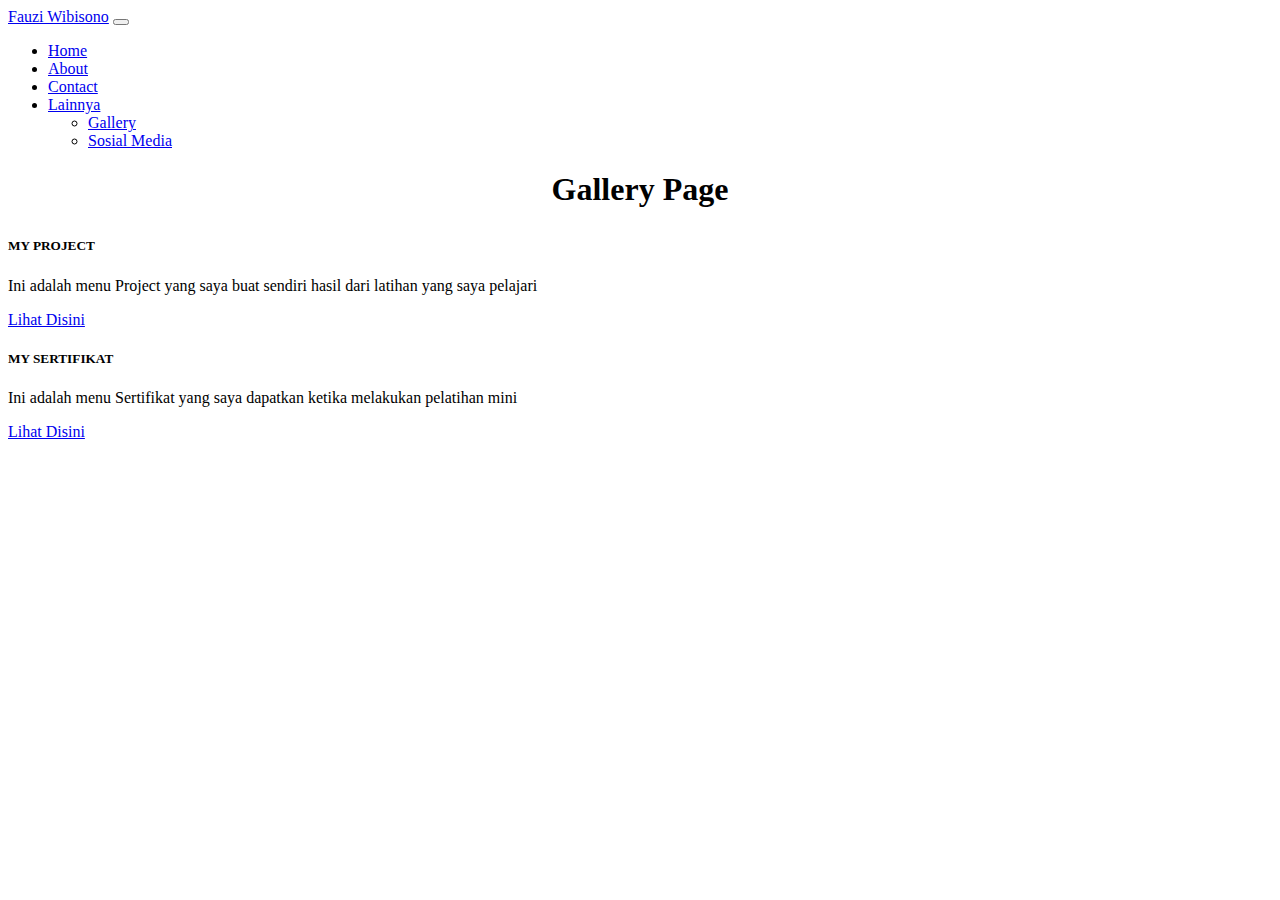
<file: gallery/index.html>
<!DOCTYPE html>
<html lang="en">
  <head>
    <meta charset="UTF-8" />
    <meta name="viewport" content="width=device-width, initial-scale=1.0" />
    <title>Fauzi - GalleryPage</title>
    <link
      href="https://cdn.jsdelivr.net/npm/bootstrap@5.0.2/dist/css/bootstrap.min.css"
      rel="stylesheet"
      integrity="sha384-EVSTQN3/azprG1Anm3QDgpJLIm9Nao0Yz1ztcQTwFspd3yD65VohhpuuCOmLASjC"
      crossorigin="anonymous"
    />
  </head>
  <body>
    <nav class="navbar navbar-expand-lg navbar-dark bg-dark">
      <div class="container-fluid">
        <a class="navbar-brand" href="#">Fauzi Wibisono</a>
        <button
          class="navbar-toggler"
          type="button"
          data-bs-toggle="collapse"
          data-bs-target="#navbarNavDropdown"
          aria-controls="navbarNavDropdown"
          aria-expanded="false"
          aria-label="Toggle navigation"
        >
          <span class="navbar-toggler-icon"></span>
        </button>
        <div class="collapse navbar-collapse" id="navbarNavDropdown">
          <ul class="navbar-nav">
            <li class="nav-item">
              <a class="nav-link active" aria-current="page" href="/">Home</a>
            </li>
            <li class="nav-item">
              <a class="nav-link" href="/">About</a>
            </li>
            <li class="nav-item">
              <a class="nav-link" href="/">Contact</a>
            </li>
            <li class="nav-item dropdown">
              <a
                class="nav-link dropdown-toggle"
                href="#"
                id="navbarDropdownMenuLink"
                role="button"
                data-bs-toggle="dropdown"
                aria-expanded="false"
              >
                Lainnya
              </a>
              <ul
                class="dropdown-menu"
                aria-labelledby="navbarDropdownMenuLink"
              >
                <li><a class="dropdown-item" href="/gallery">Gallery</a></li>
                <li>
                  <a class="dropdown-item" href="/sosial media">Sosial Media</a>
                </li>
              </ul>
            </li>
          </ul>
        </div>
      </div>
    </nav>
    <!-- KONTEN UTAMA START -->
    <h1 style="text-align: center; margin-bottom: 30px">Gallery Page</h1>
    <div class="row">
      <div class="col-sm-6">
        <div class="card text-center">
          <div class="card-body">
            <h5 class="card-title">MY PROJECT</h5>
            <p class="card-text">
              Ini adalah menu Project yang saya buat sendiri hasil dari latihan
              yang saya pelajari
            </p>
            <a href="../project.html" class="btn btn-primary">Lihat Disini</a>
          </div>
        </div>
      </div>
      <div class="col-sm-6">
        <div class="card text-center">
          <div class="card-body">
            <h5 class="card-title">MY SERTIFIKAT</h5>
            <p class="card-text">
              Ini adalah menu Sertifikat yang saya dapatkan ketika melakukan
              pelatihan mini
            </p>
            <a href="/sertifikat/" class="btn btn-primary">Lihat Disini</a>
          </div>
        </div>
      </div>
    </div>
  </body>

  <script
    src="https://cdn.jsdelivr.net/npm/bootstrap@5.0.2/dist/js/bootstrap.bundle.min.js"
    integrity="sha384-MrcW6ZMFYlzcLA8Nl+NtUVF0sA7MsXsP1UyJoMp4YLEuNSfAP+JcXn/tWtIaxVXM"
    crossorigin="anonymous"
  ></script>
</html>
</file>
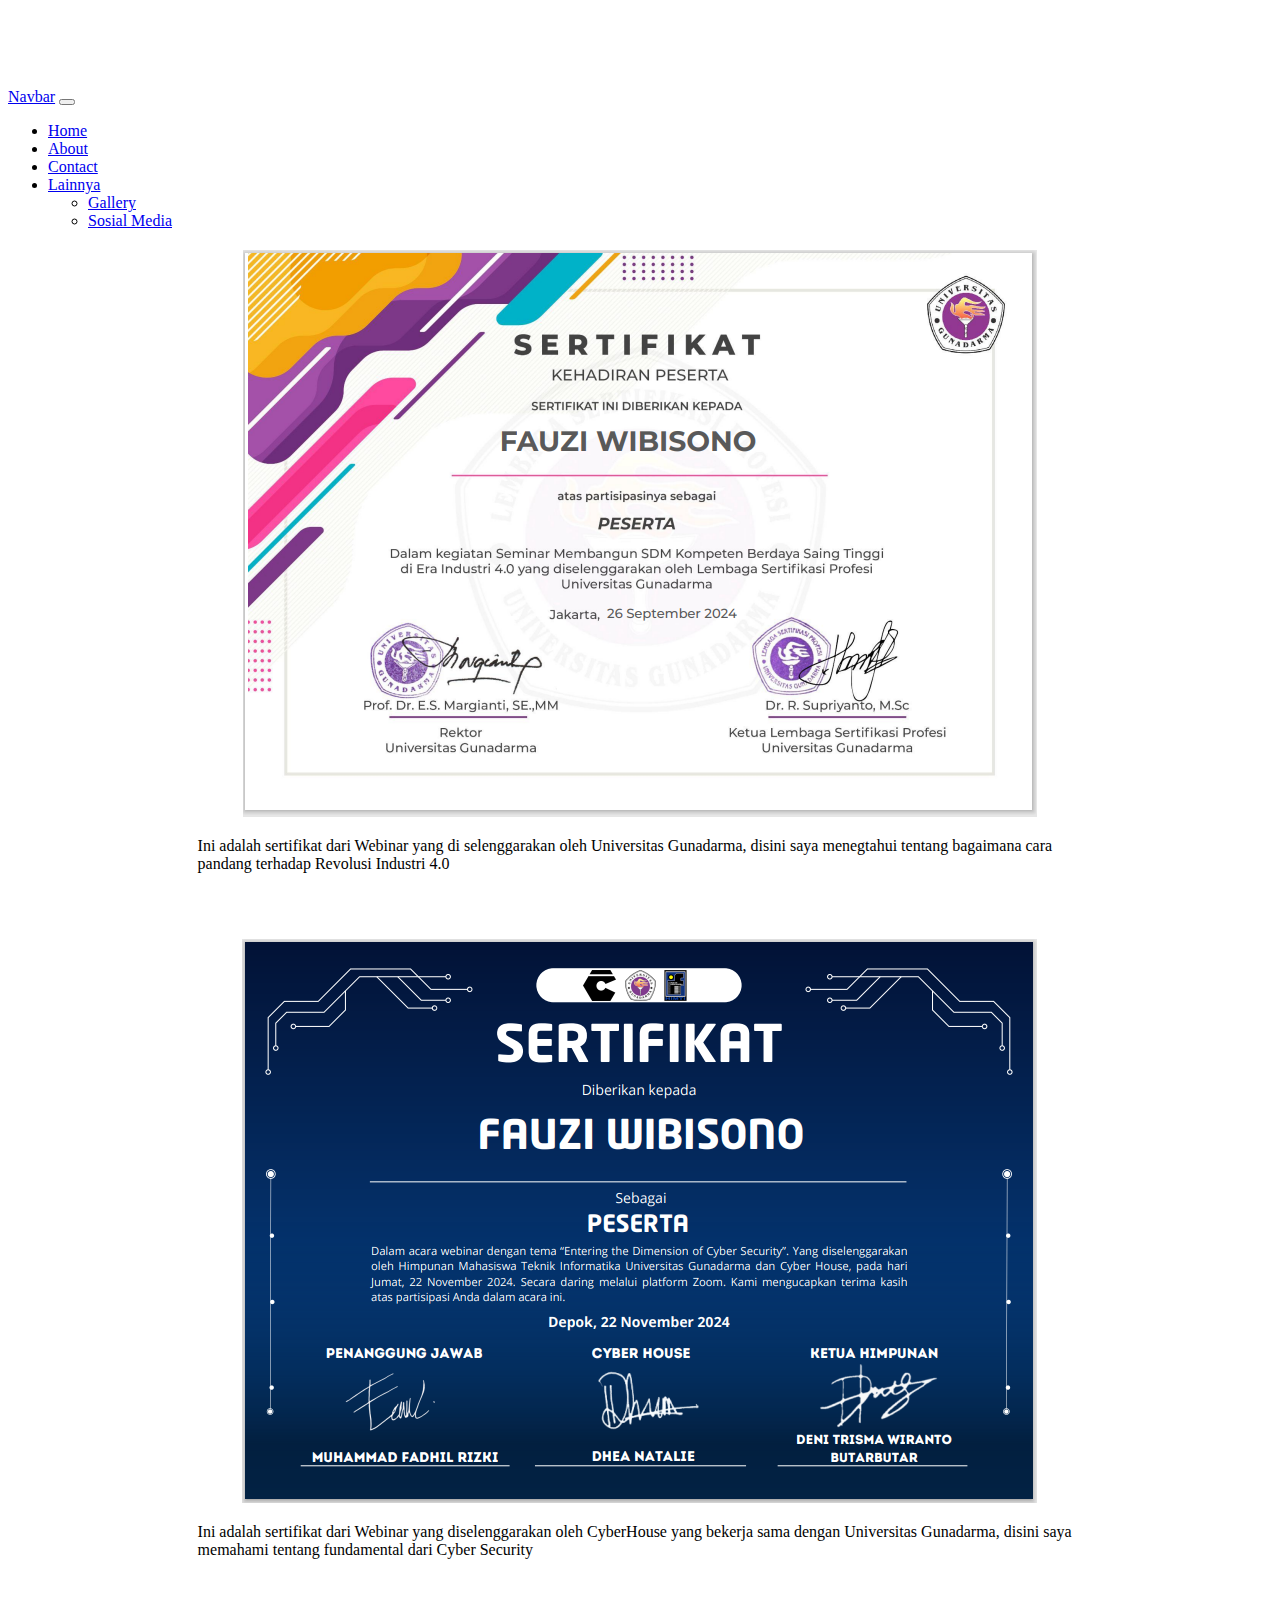
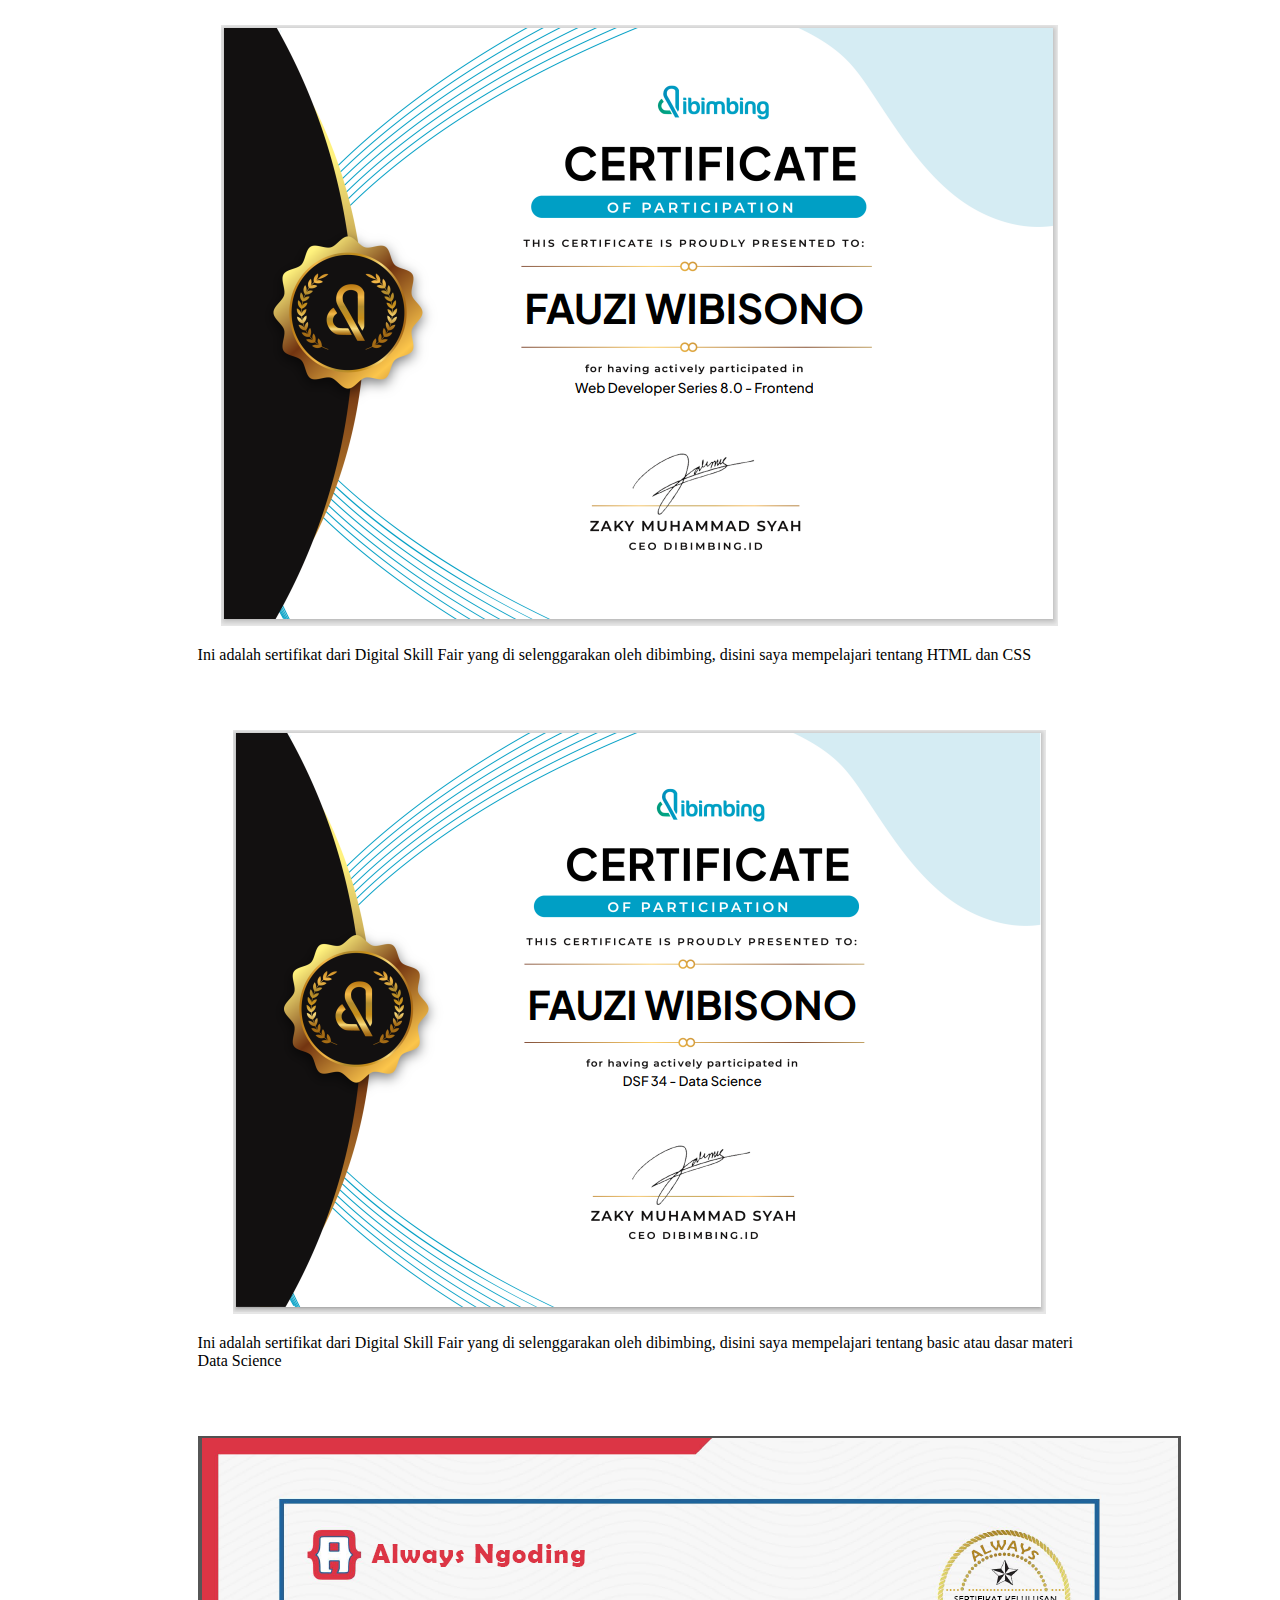
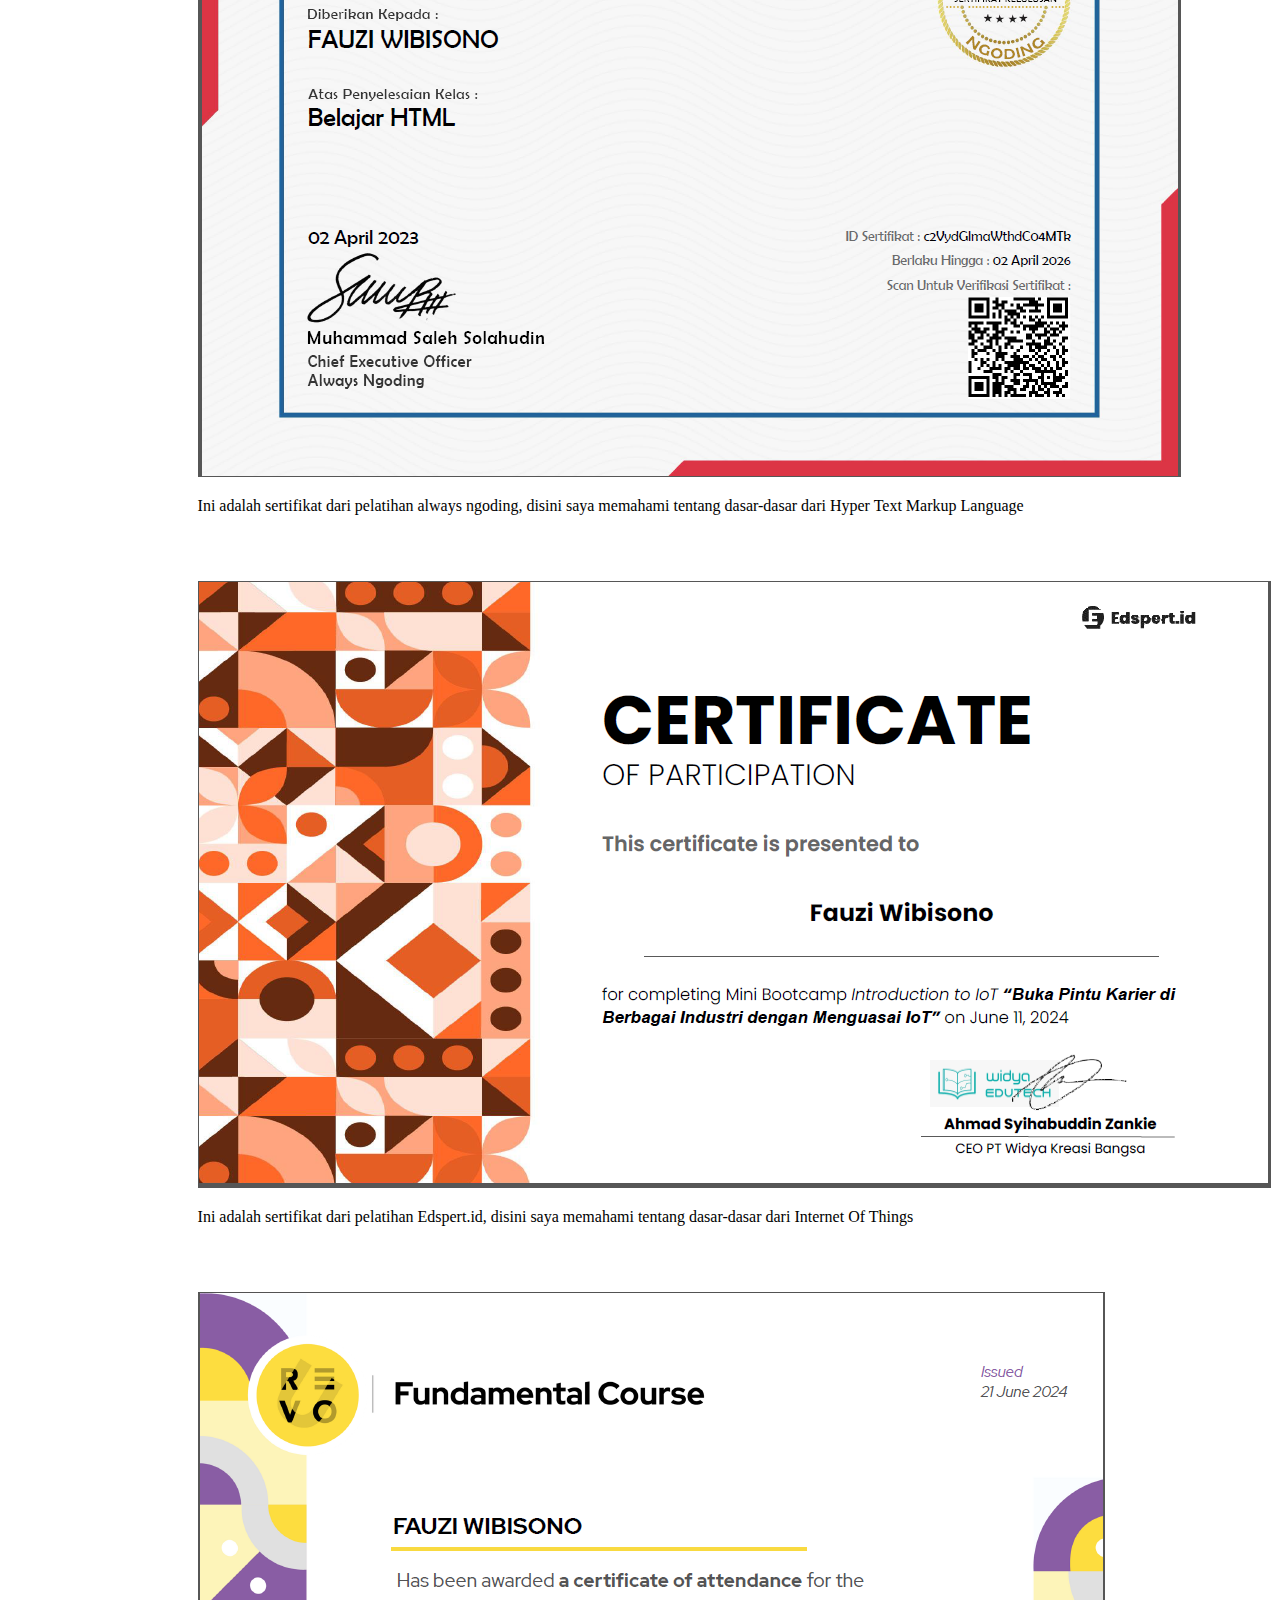
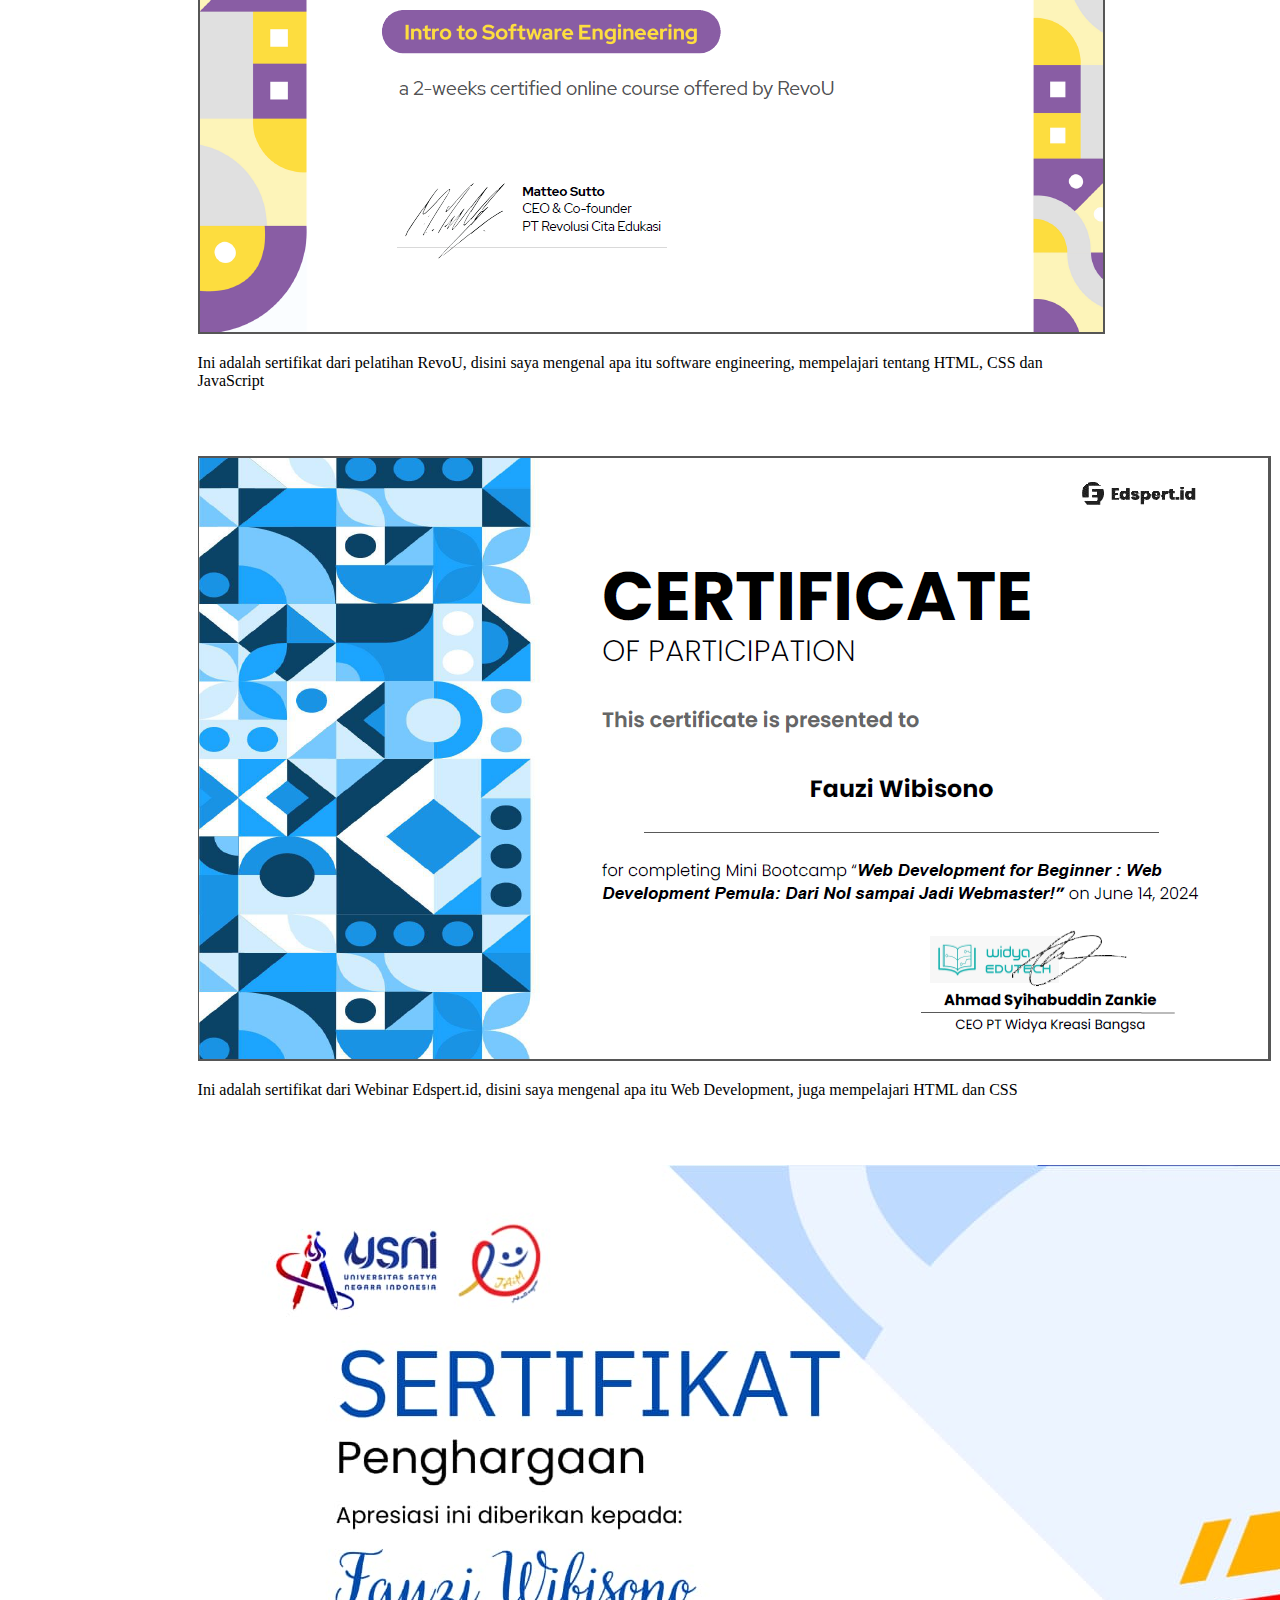
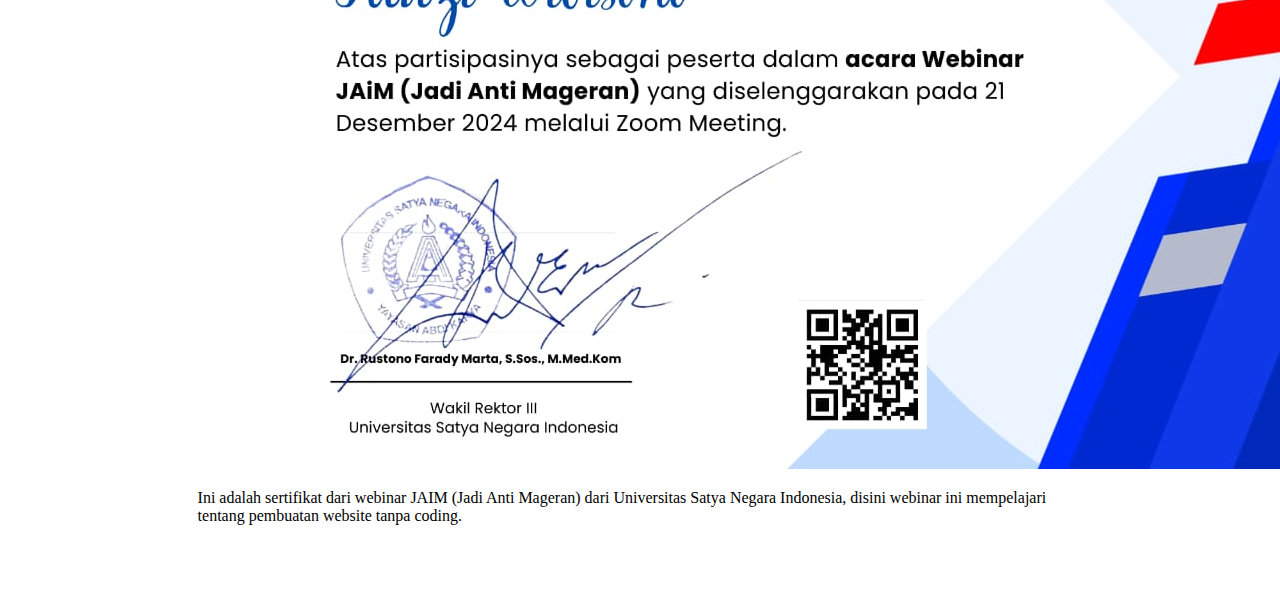
<file: sertifikat/index.html>
<!DOCTYPE html>
<html lang="en">
  <head>
    <meta charset="UTF-8" />
    <meta name="viewport" content="width=device-width, initial-scale=1.0" />
    <title>Fauzi - Contact</title>
    <link
      href="https://cdn.jsdelivr.net/npm/bootstrap@5.0.2/dist/css/bootstrap.min.css"
      rel="stylesheet"
      integrity="sha384-EVSTQN3/azprG1Anm3QDgpJLIm9Nao0Yz1ztcQTwFspd3yD65VohhpuuCOmLASjC"
      crossorigin="anonymous"
    />
    <link rel="stylesheet" href="../style.css" />
  </head>
  <body>
    <!-- NAVBAR START -->
    <nav
      class="navbar navbar-expand-lg navbar-dark bg-dark"
      style="margin-bottom: 20px"
    >
      <div class="container-fluid">
        <a class="navbar-brand" href="#">Navbar</a>
        <button
          class="navbar-toggler"
          type="button"
          data-bs-toggle="collapse"
          data-bs-target="#navbarNavDropdown"
          aria-controls="navbarNavDropdown"
          aria-expanded="false"
          aria-label="Toggle navigation"
        >
          <span class="navbar-toggler-icon"></span>
        </button>
        <div class="collapse navbar-collapse" id="navbarNavDropdown">
          <ul class="navbar-nav">
            <li class="nav-item">
              <a class="nav-link active" aria-current="page" href="/">Home</a>
            </li>
            <li class="nav-item">
              <a class="nav-link" href="/">About</a>
            </li>
            <li class="nav-item">
              <a class="nav-link" href="/">Contact</a>
            </li>
            <li class="nav-item dropdown">
              <a
                class="nav-link dropdown-toggle"
                href="#"
                id="navbarDropdownMenuLink"
                role="button"
                data-bs-toggle="dropdown"
                aria-expanded="false"
              >
                Lainnya
              </a>
              <ul
                class="dropdown-menu"
                aria-labelledby="navbarDropdownMenuLink"
              >
                <li><a class="dropdown-item" href="/gallery">Gallery</a></li>
                <li>
                  <a class="dropdown-item" href="/sosial media">Sosial Media</a>
                </li>
              </ul>
            </li>
          </ul>
        </div>
      </div>
    </nav>
    <!-- NAVBAR END -->

    <!-- KONTEN START -->
    <div class="head-sertif">
      <div class="card border-primary" style="width: 70%; margin-bottom: 50px">
        <a href="/gambar/lsp_gundar_4.0.PNG"
          ><img
            src="/gambar/lsp_gundar_4.0.PNG"
            class="card-img-top"
            alt="Lsp_Gundar"
          />
        </a>
        <div class="card-body">
          <p class="card-text" style="text-align: left">
            Ini adalah sertifikat dari Webinar yang di selenggarakan oleh
            Universitas Gunadarma, disini saya menegtahui tentang bagaimana cara
            pandang terhadap Revolusi Industri 4.0
          </p>
        </div>
      </div>
      <div class="card border-primary" style="width: 70%; margin-bottom: 50px">
        <a href="/gambar/cyber_house.PNG"
          ><img
            src="/gambar/cyber_house.PNG"
            class="card-img-top"
            alt="CyberHouse"
          />
        </a>
        <div class="card-body">
          <p class="card-text" style="text-align: left">
            Ini adalah sertifikat dari Webinar yang diselenggarakan oleh
            CyberHouse yang bekerja sama dengan Universitas Gunadarma, disini
            saya memahami tentang fundamental dari Cyber Security
          </p>
        </div>
      </div>
      <div class="card border-primary" style="width: 70%; margin-bottom: 50px">
        <a href="/gambar/dibimbing_frontend.PNG"
          ><img
            src="/gambar/dibimbing_frontend.PNG"
            class="card-img-top"
            alt="Frontend"
          />
        </a>
        <div class="card-body">
          <p class="card-text" style="text-align: left">
            Ini adalah sertifikat dari Digital Skill Fair yang di selenggarakan
            oleh dibimbing, disini saya mempelajari tentang HTML dan CSS
          </p>
        </div>
      </div>
      <div class="card border-primary" style="width: 70%; margin-bottom: 50px">
        <a href="/gambar/dibimbing_dataScience.PNG"
          ><img
            src="/gambar/dibimbing_dataScience.PNG"
            class="card-img-top"
            alt="DataScience"
          />
        </a>
        <div class="card-body">
          <p class="card-text" style="text-align: left">
            Ini adalah sertifikat dari Digital Skill Fair yang di selenggarakan
            oleh dibimbing, disini saya mempelajari tentang basic atau dasar
            materi Data Science
          </p>
        </div>
      </div>

      <div class="card border-primary" style="width: 70%; margin-bottom: 50px">
        <a href="/gambar/always-ngoding.jpeg"
          ><img
            src="/gambar/always-ngoding.jpeg"
            class="card-img-top"
            alt="always-ngoding.jpg"
          />
        </a>
        <div class="card-body">
          <p class="card-text" style="text-align: left">
            Ini adalah sertifikat dari pelatihan always ngoding, disini saya
            memahami tentang dasar-dasar dari Hyper Text Markup Language
          </p>
        </div>
      </div>
      <br />
      <div class="card border-primary" style="width: 70%; margin-bottom: 50px">
        <a href="/gambar/iot.jpeg"
          ><img src="/gambar/iot.jpeg" class="card-img-top" alt="IOT" />
        </a>
        <div class="card-body">
          <p class="card-text" style="text-align: left">
            Ini adalah sertifikat dari pelatihan Edspert.id, disini saya
            memahami tentang dasar-dasar dari Internet Of Things
          </p>
        </div>
      </div>
      <br />
      <div class="card border-primary" style="width: 70%; margin-bottom: 50px">
        <a href="/gambar/revoU.PNG">
          <img src="/gambar/revoU.PNG" class="card-img-top" alt="RevoU" />
        </a>
        <div class="card-body">
          <p class="card-text" style="text-align: left">
            Ini adalah sertifikat dari pelatihan RevoU, disini saya mengenal apa
            itu software engineering, mempelajari tentang HTML, CSS dan
            JavaScript
          </p>
        </div>
      </div>
      <br />
      <div class="card border-primary" style="width: 70%; margin-bottom: 50px">
        <a href="/gambar/web_dev.PNG"
          ><img src="/gambar/web_dev.PNG" class="card-img-top" alt="WebDev" />
        </a>
        <div class="card-body">
          <p class="card-text" style="text-align: left">
            Ini adalah sertifikat dari Webinar Edspert.id, disini saya mengenal
            apa itu Web Development, juga mempelajari HTML dan CSS
          </p>
        </div>
      </div>
      <div class="card border-primary" style="width: 70%; margin-bottom: 50px">
        <a href="/gambar/JAIM_USNI.jpg"
          ><img
            src="/gambar/JAIM_USNI.jpg"
            class="card-img-top"
            alt="Jaim_Usni.jpg"
          />
        </a>
        <div class="card-body">
          <p class="card-text" style="text-align: left">
            Ini adalah sertifikat dari webinar JAIM (Jadi Anti Mageran) dari
            Universitas Satya Negara Indonesia, disini webinar ini mempelajari
            tentang pembuatan website tanpa coding.
          </p>
        </div>
      </div>
    </div>
    <!-- KONTEN END -->
  </body>

  <script
    src="https://cdn.jsdelivr.net/npm/bootstrap@5.0.2/dist/js/bootstrap.bundle.min.js"
    integrity="sha384-MrcW6ZMFYlzcLA8Nl+NtUVF0sA7MsXsP1UyJoMp4YLEuNSfAP+JcXn/tWtIaxVXM"
    crossorigin="anonymous"
  ></script>
</html>
</file>
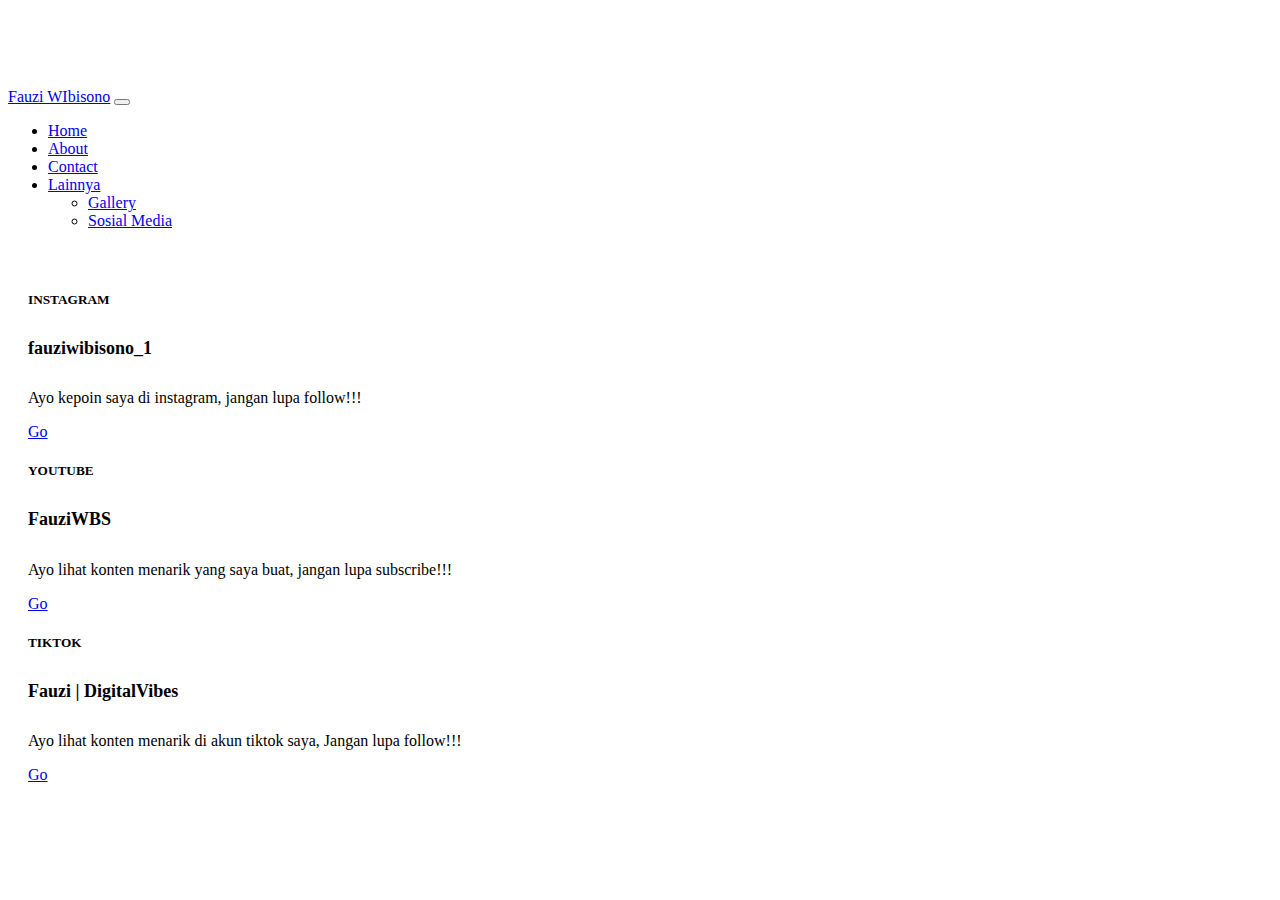
<file: sosial media/index.html>
<!DOCTYPE html>
<html lang="en">
  <head>
    <meta charset="UTF-8" />
    <meta name="viewport" content="width=device-width, initial-scale=1.0" />
    <title>Fauzi - SosmedPage</title>
    <link
      href="https://cdn.jsdelivr.net/npm/bootstrap@5.0.2/dist/css/bootstrap.min.css"
      rel="stylesheet"
      integrity="sha384-EVSTQN3/azprG1Anm3QDgpJLIm9Nao0Yz1ztcQTwFspd3yD65VohhpuuCOmLASjC"
      crossorigin="anonymous"
    />
    <link rel="stylesheet" href="../style.css" />
  </head>
  <body>
    <nav
      class="navbar navbar-expand-lg navbar-dark bg-dark"
      style="margin-bottom: 20px"
    >
      <div class="container-fluid">
        <a class="navbar-brand" href="#">Fauzi WIbisono</a>
        <button
          class="navbar-toggler"
          type="button"
          data-bs-toggle="collapse"
          data-bs-target="#navbarNavDropdown"
          aria-controls="navbarNavDropdown"
          aria-expanded="false"
          aria-label="Toggle navigation"
        >
          <span class="navbar-toggler-icon"></span>
        </button>
        <div class="collapse navbar-collapse" id="navbarNavDropdown">
          <ul class="navbar-nav">
            <li class="nav-item">
              <a class="nav-link active" aria-current="page" href="/">Home</a>
            </li>
            <li class="nav-item">
              <a class="nav-link" href="/">About</a>
            </li>
            <li class="nav-item">
              <a class="nav-link" href="/">Contact</a>
            </li>
            <li class="nav-item dropdown">
              <a
                class="nav-link dropdown-toggle"
                href="#"
                id="navbarDropdownMenuLink"
                role="button"
                data-bs-toggle="dropdown"
                aria-expanded="false"
              >
                Lainnya
              </a>
              <ul
                class="dropdown-menu"
                aria-labelledby="navbarDropdownMenuLink"
              >
                <li><a class="dropdown-item" href="/gallery">Gallery</a></li>
                <li>
                  <a class="dropdown-item" href="/sosial media">Sosial Media</a>
                </li>
              </ul>
            </li>
          </ul>
        </div>
      </div>
    </nav>

    <!-- KONTEN START -->
    <div class="head-sosmed">
      <div class="card border-info mb-4">
        <div class="card">
          <h5 class="card-header text-center">INSTAGRAM</h5>
          <div class="card-body">
            <h5 class="card-title">fauziwibisono_1</h5>
            <p class="card-text">
              Ayo kepoin saya di instagram, jangan lupa follow!!!
            </p>
            <a
              href="https://instagram.com/fauziwibisono_1"
              class="btn btn-primary"
              >Go</a
            >
          </div>
        </div>
      </div>

      <div class="card border-info mb-4">
        <div class="card">
          <h5 class="card-header text-center">YOUTUBE</h5>
          <div class="card-body">
            <h5 class="card-title">FauziWBS</h5>
            <p class="card-text">
              Ayo lihat konten menarik yang saya buat, jangan lupa subscribe!!!
            </p>
            <a
              href="https://youtube.com/channel/UCfUAEdsGzQ4Uj6znsIW1SgQ"
              class="btn btn-primary"
              >Go</a
            >
          </div>
        </div>
      </div>

      <div class="card border-info mb-4">
        <div class="card">
          <h5 class="card-header text-center">TIKTOK</h5>
          <div class="card-body">
            <h5 class="card-title">Fauzi | DigitalVibes</h5>
            <p class="card-text">
              Ayo lihat konten menarik di akun tiktok saya, Jangan lupa
              follow!!!
            </p>
            <a
              href="https://www.tiktok.com/@ozif1_?_t=ZS-8tWo6CDXtA2&_r=1"
              class="btn btn-primary"
              >Go</a
            >
          </div>
        </div>
      </div>
    </div>

    <!-- KONTEN END -->
  </body>

  <script
    src="https://cdn.jsdelivr.net/npm/bootstrap@5.0.2/dist/js/bootstrap.bundle.min.js"
    integrity="sha384-MrcW6ZMFYlzcLA8Nl+NtUVF0sA7MsXsP1UyJoMp4YLEuNSfAP+JcXn/tWtIaxVXM"
    crossorigin="anonymous"
  ></script>
</html>
</file>
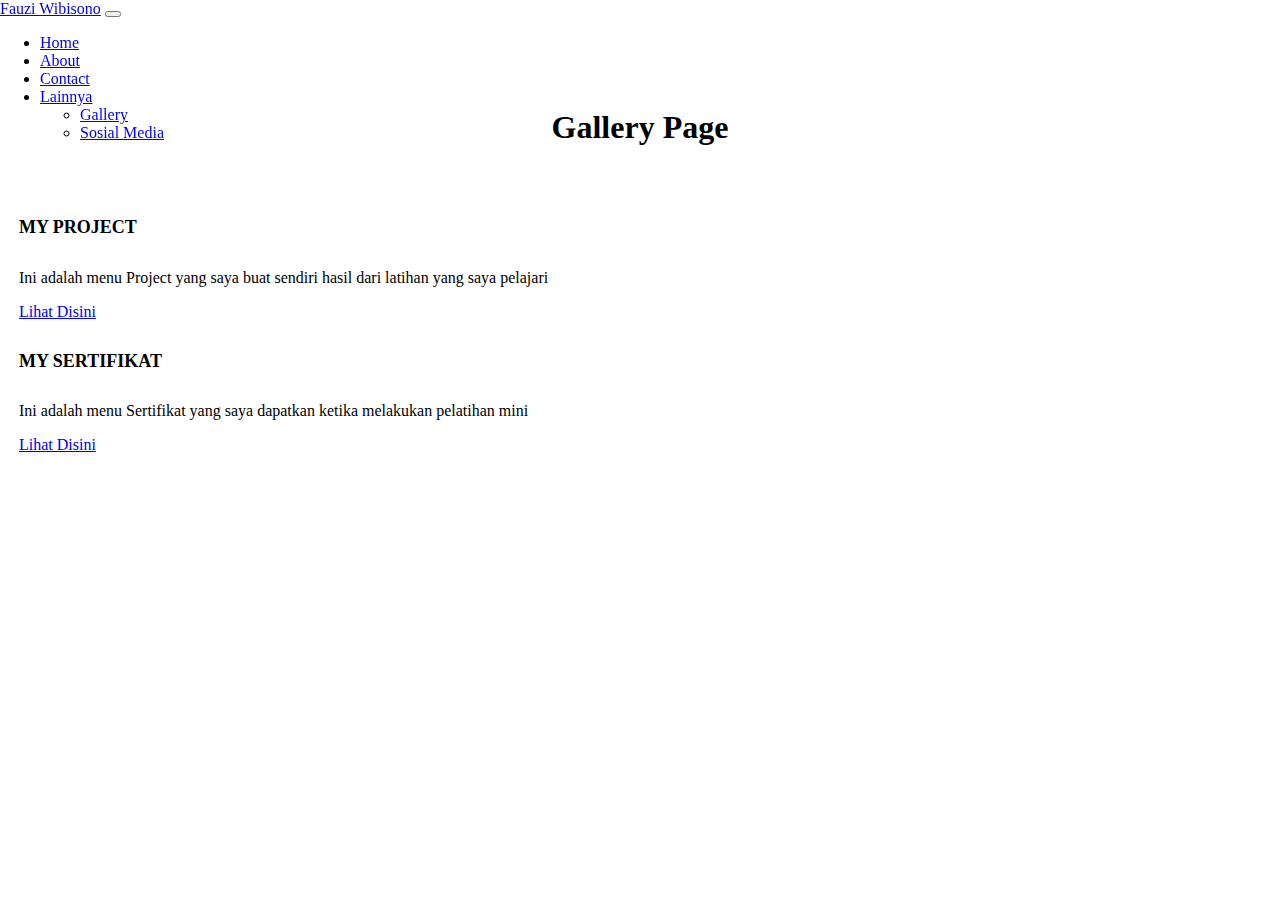
<file: gallery.html>
<!DOCTYPE html>
<html lang="en">
  <head>
    <meta charset="UTF-8" />
    <meta name="viewport" content="width=device-width, initial-scale=1.0" />
    <title>Fauzi - GalleryPage</title>
    <link
      href="https://cdn.jsdelivr.net/npm/bootstrap@5.0.2/dist/css/bootstrap.min.css"
      rel="stylesheet"
      integrity="sha384-EVSTQN3/azprG1Anm3QDgpJLIm9Nao0Yz1ztcQTwFspd3yD65VohhpuuCOmLASjC"
      crossorigin="anonymous"
    />
    <link rel="stylesheet" href="style.css" />
  </head>
  <body>
    <nav class="navbar navbar-expand-lg navbar-dark bg-dark" style="position: fixed; z-index: 1000; width: 100%; top: 0; left: 0; ">
      <div class="container-fluid">
        <a class="navbar-brand" href="#">Fauzi Wibisono</a>
        <button
          class="navbar-toggler"
          type="button"
          data-bs-toggle="collapse"
          data-bs-target="#navbarNavDropdown"
          aria-controls="navbarNavDropdown"
          aria-expanded="false"
          aria-label="Toggle navigation"
        >
          <span class="navbar-toggler-icon"></span>
        </button>
        <div class="collapse navbar-collapse" id="navbarNavDropdown">
          <ul class="navbar-nav">
            <li class="nav-item">
              <a class="nav-link active" aria-current="page" href="index.html"
                >Home</a
              >
            </li>
            <li class="nav-item">
              <a class="nav-link" href="index.html">About</a>
            </li>
            <li class="nav-item">
              <a class="nav-link" href="index.html">Contact</a>
            </li>
            <li class="nav-item dropdown">
              <a
                class="nav-link dropdown-toggle"
                href="#"
                id="navbarDropdownMenuLink"
                role="button"
                data-bs-toggle="dropdown"
                aria-expanded="false"
              >
                Lainnya
              </a>
              <ul
                class="dropdown-menu"
                aria-labelledby="navbarDropdownMenuLink"
              >
                <li>
                  <a class="dropdown-item" href="gallery.html">Gallery</a>
                </li>
                <li>
                  <a class="dropdown-item" href="sosial.html">Sosial Media</a>
                </li>
              </ul>
            </li>
          </ul>
        </div>
      </div>
    </nav>
    <!-- KONTEN UTAMA START -->
    <h1 style="text-align: center; margin-bottom: 30px">Gallery Page</h1>
    <div class="row" style="padding: 11px">
      <div class="col-sm-6" style="margin-bottom: 20px">
        <div class="card border-primary text-center">
          <div class="card-body">
            <h5 class="card-title">MY PROJECT</h5>
            <p class="card-text">
              Ini adalah menu Project yang saya buat sendiri hasil dari latihan
              yang saya pelajari
            </p>
            <a href="project.html" class="btn btn-primary">Lihat Disini</a>
          </div>
        </div>
      </div>
      <div class="col-sm-6">
        <div class="card border-primary text-center">
          <div class="card-body">
            <h5 class="card-title">MY SERTIFIKAT</h5>
            <p class="card-text">
              Ini adalah menu Sertifikat yang saya dapatkan ketika melakukan
              pelatihan mini
            </p>
            <a href="sertifikat.html" class="btn btn-primary">Lihat Disini</a>
          </div>
        </div>
      </div>
    </div>
  </body>

  <script
    src="https://cdn.jsdelivr.net/npm/bootstrap@5.0.2/dist/js/bootstrap.bundle.min.js"
    integrity="sha384-MrcW6ZMFYlzcLA8Nl+NtUVF0sA7MsXsP1UyJoMp4YLEuNSfAP+JcXn/tWtIaxVXM"
    crossorigin="anonymous"
  ></script>
</html>
</file>
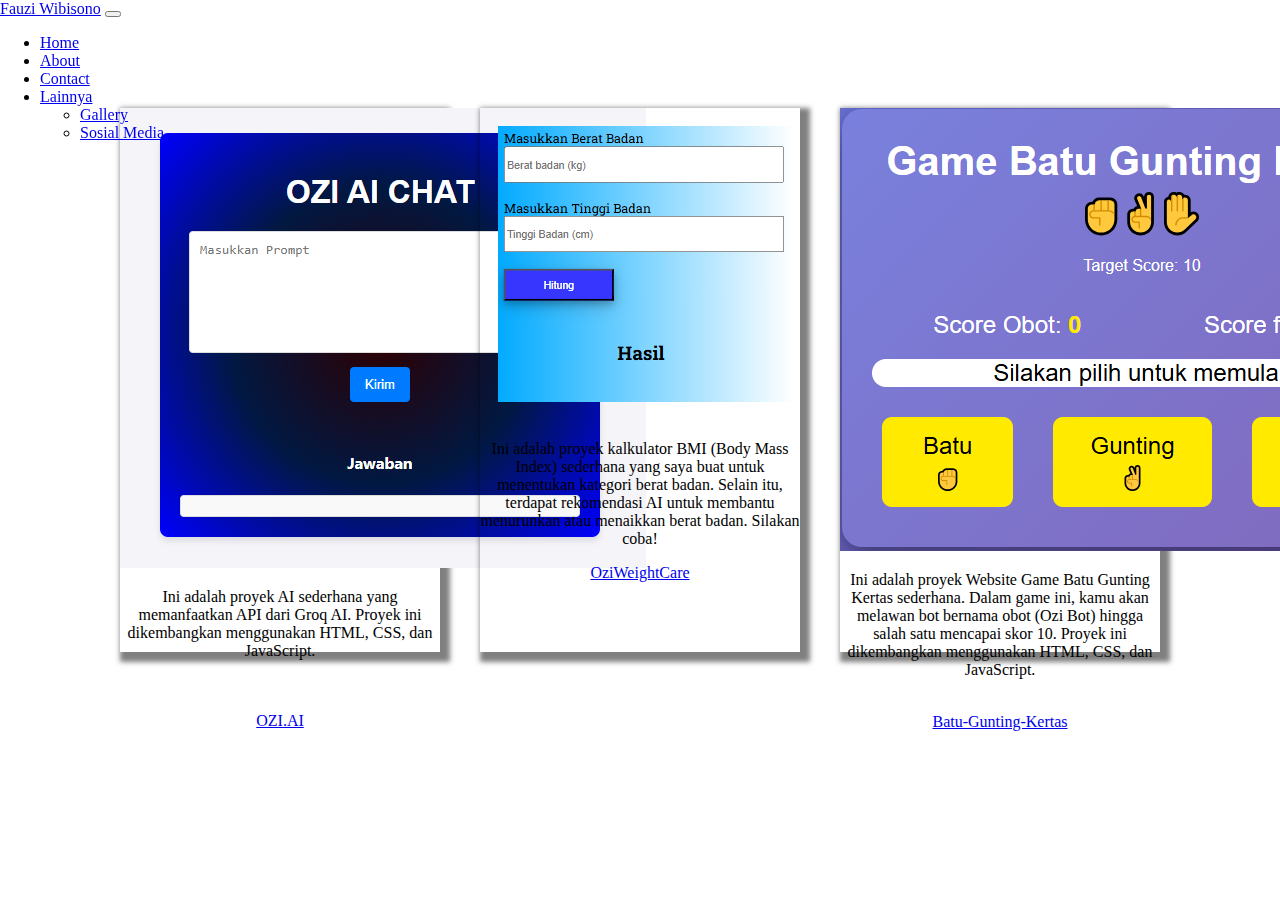
<file: project.html>
<!DOCTYPE html>
<html lang="en">
  <head>
    <meta charset="UTF-8" />
    <meta name="viewport" content="width=device-width, initial-scale=1.0" />
    <title>Fauzi - ProjectPage</title>
    <link
      href="https://cdn.jsdelivr.net/npm/bootstrap@5.0.2/dist/css/bootstrap.min.css"
      rel="stylesheet"
      integrity="sha384-EVSTQN3/azprG1Anm3QDgpJLIm9Nao0Yz1ztcQTwFspd3yD65VohhpuuCOmLASjC"
      crossorigin="anonymous"
    />
    <link
      rel="stylesheet"
      href="https://cdnjs.cloudflare.com/ajax/libs/font-awesome/6.0.0/css/all.min.css"
    />
    <link rel="stylesheet" href="style.css" />
  </head>
  <body>
    <!-- Navbar start -->
    <nav
      class="navbar navbar-expand-lg navbar-dark bg-dark"
      style="position: fixed; z-index: 1000; width: 100%; top: 0; left: 0"
    >
      <div class="container-fluid">
        <a class="navbar-brand" href="#">Fauzi Wibisono</a>
        <button
          class="navbar-toggler"
          type="button"
          data-bs-toggle="collapse"
          data-bs-target="#navbarNavDropdown"
          aria-controls="navbarNavDropdown"
          aria-expanded="false"
          aria-label="Toggle navigation"
        >
          <span class="navbar-toggler-icon"></span>
        </button>
        <div class="collapse navbar-collapse" id="navbarNavDropdown">
          <ul class="navbar-nav">
            <li class="nav-item">
              <a class="nav-link active" aria-current="page" href="index.html"
                >Home</a
              >
            </li>
            <li class="nav-item">
              <a class="nav-link" href="index.html">About</a>
            </li>
            <li class="nav-item">
              <a class="nav-link" href="index.html">Contact</a>
            </li>
            <li class="nav-item dropdown">
              <a
                class="nav-link dropdown-toggle"
                href="#"
                id="navbarDropdownMenuLink"
                role="button"
                data-bs-toggle="dropdown"
                aria-expanded="false"
              >
                Lainnya
              </a>
              <ul
                class="dropdown-menu"
                aria-labelledby="navbarDropdownMenuLink"
              >
                <li>
                  <a class="dropdown-item" href="gallery.html">Gallery</a>
                </li>
                <li>
                  <a class="dropdown-item" href="sosial.html">Sosial Media</a>
                </li>
              </ul>
            </li>
          </ul>
        </div>
      </div>
    </nav>
    <!-- Navbar end -->
    <div class="head-project">
      <div
        class="card border-primary"
        style="
          width: 20rem;
          height: 34rem;
          box-shadow: 5px 5px 5px 5px rgba(0, 0, 0, 0.5);
        "
      >
        <img
          src="gambar/projek_groq_ai.PNG"
          class="card-img-top"
          alt="OZI.AI"
        />
        <div class="card-body">
          <p class="card-text">
            Ini adalah proyek AI sederhana yang memanfaatkan API dari Groq AI.
            Proyek ini dikembangkan menggunakan HTML, CSS, dan JavaScript.
          </p>
          <br /><br />
          <a href="https://fauziwbsch.github.io/OZI-AI/" class="card-link"
            >OZI.AI</a
          >
        </div>
      </div>
      <div
        class="card border-primary"
        style="
          width: 20rem;
          height: 34rem;
          box-shadow: 5px 5px 5px 5px rgba(0, 0, 0, 0.5);
        "
      >
        <img
          src="gambar/projectBmi.PNG"
          class="card-img-top"
          alt="OziWeightCare"
          style="padding: 18px"
        />
        <div class="card-body">
          <p class="card-text">
            Ini adalah proyek kalkulator BMI (Body Mass Index) sederhana yang
            saya buat untuk menentukan kategori berat badan. Selain itu,
            terdapat rekomendasi AI untuk membantu menurunkan atau menaikkan
            berat badan. Silakan coba!
          </p>
          <a
            href="https://fauziwbsch.github.io/BMI-Calculator/"
            class="card-link"
            >OziWeightCare</a
          >
        </div>
      </div>
      <div
        class="card border-primary"
        style="
          width: 20rem;
          height: 34rem;
          box-shadow: 5px 5px 5px 5px rgba(0, 0, 0, 0.5);
        "
      >
        <img
          src="gambar/project_game_suit.PNG"
          class="card-img-top"
          alt="OziGame"
        />
        <div class="card-body">
          <p class="card-text">
            Ini adalah proyek Website Game Batu Gunting Kertas sederhana. Dalam
            game ini, kamu akan melawan bot bernama obot (Ozi Bot) hingga salah
            satu mencapai skor 10. Proyek ini dikembangkan menggunakan HTML,
            CSS, dan JavaScript.
          </p>
          <br />
          <a
            href="https://fauziwbsch.github.io/game_batu-gunting-kertas/"
            class="card-link"
            >Batu-Gunting-Kertas</a
          >
        </div>
      </div>
    </div>
  </body>

  <script
    src="https://cdn.jsdelivr.net/npm/bootstrap@5.0.2/dist/js/bootstrap.bundle.min.js"
    integrity="sha384-MrcW6ZMFYlzcLA8Nl+NtUVF0sA7MsXsP1UyJoMp4YLEuNSfAP+JcXn/tWtIaxVXM"
    crossorigin="anonymous"
  ></script>
</html>
</file>
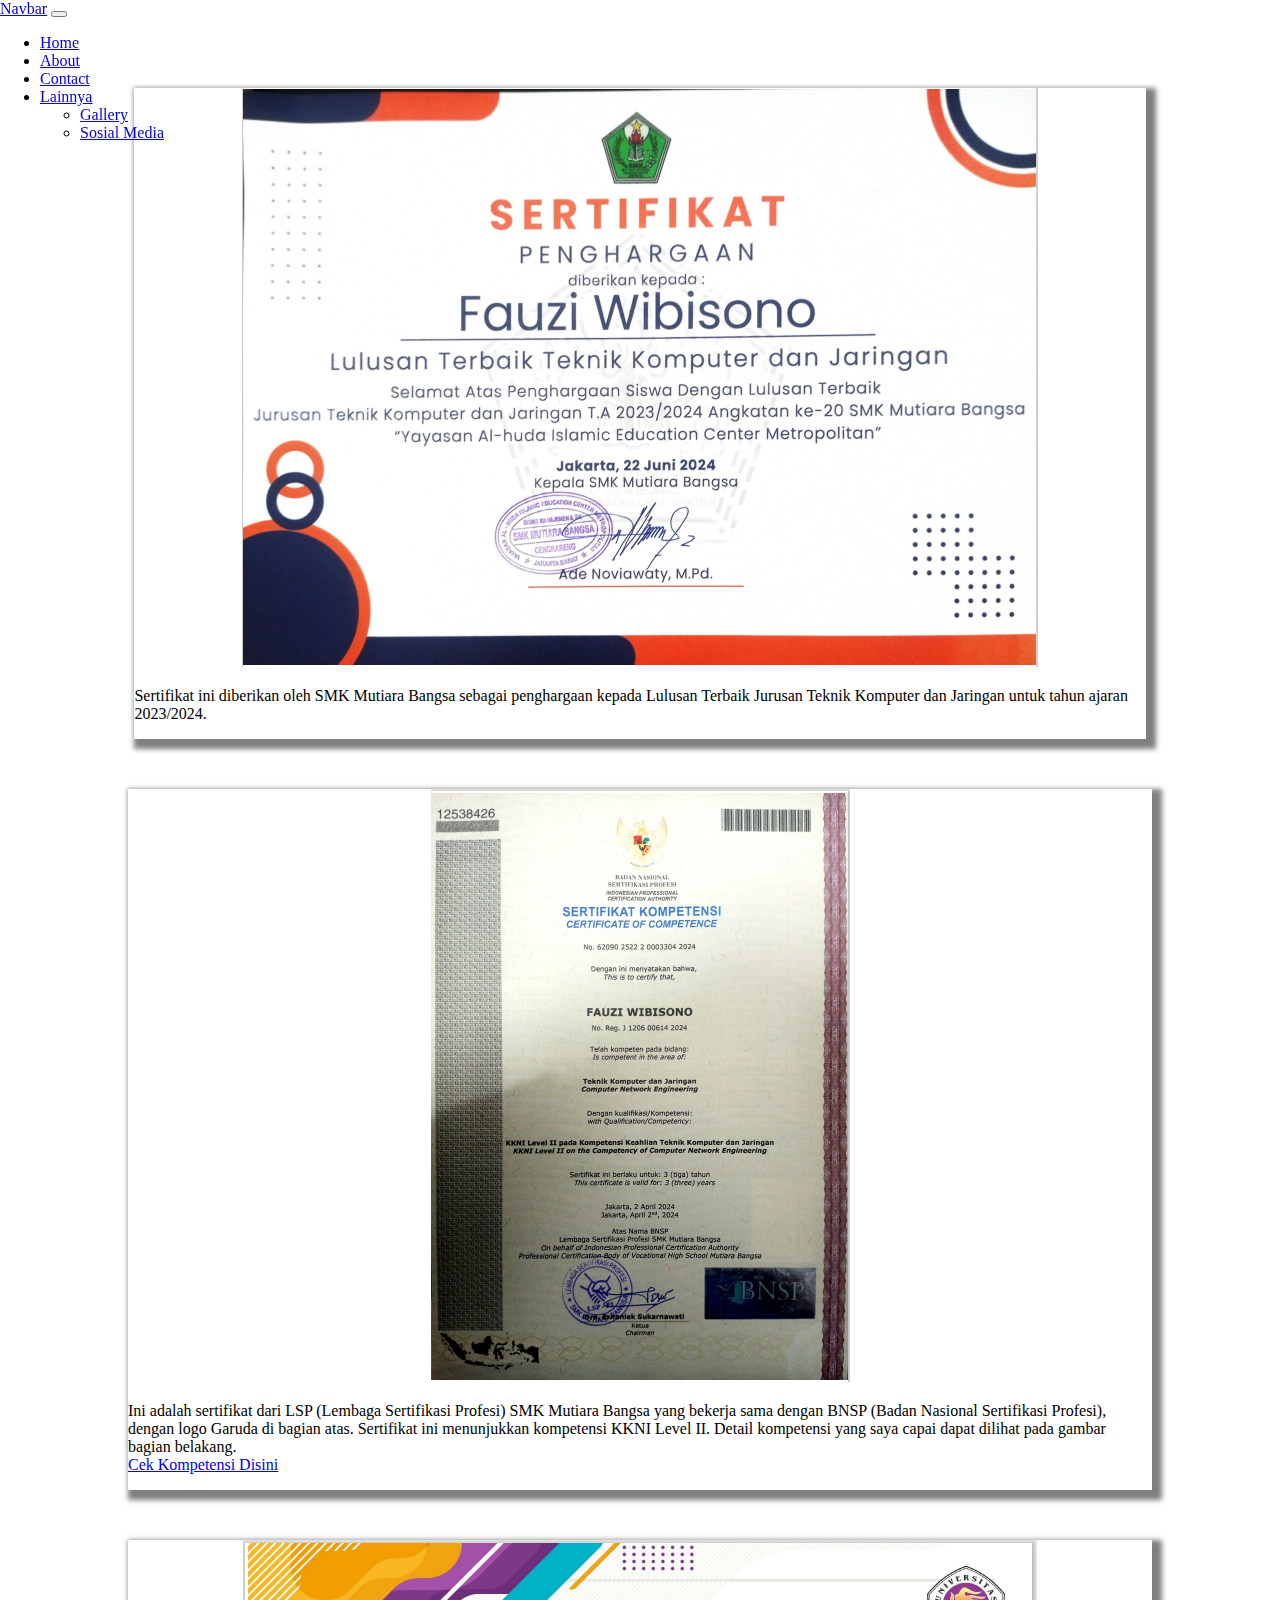
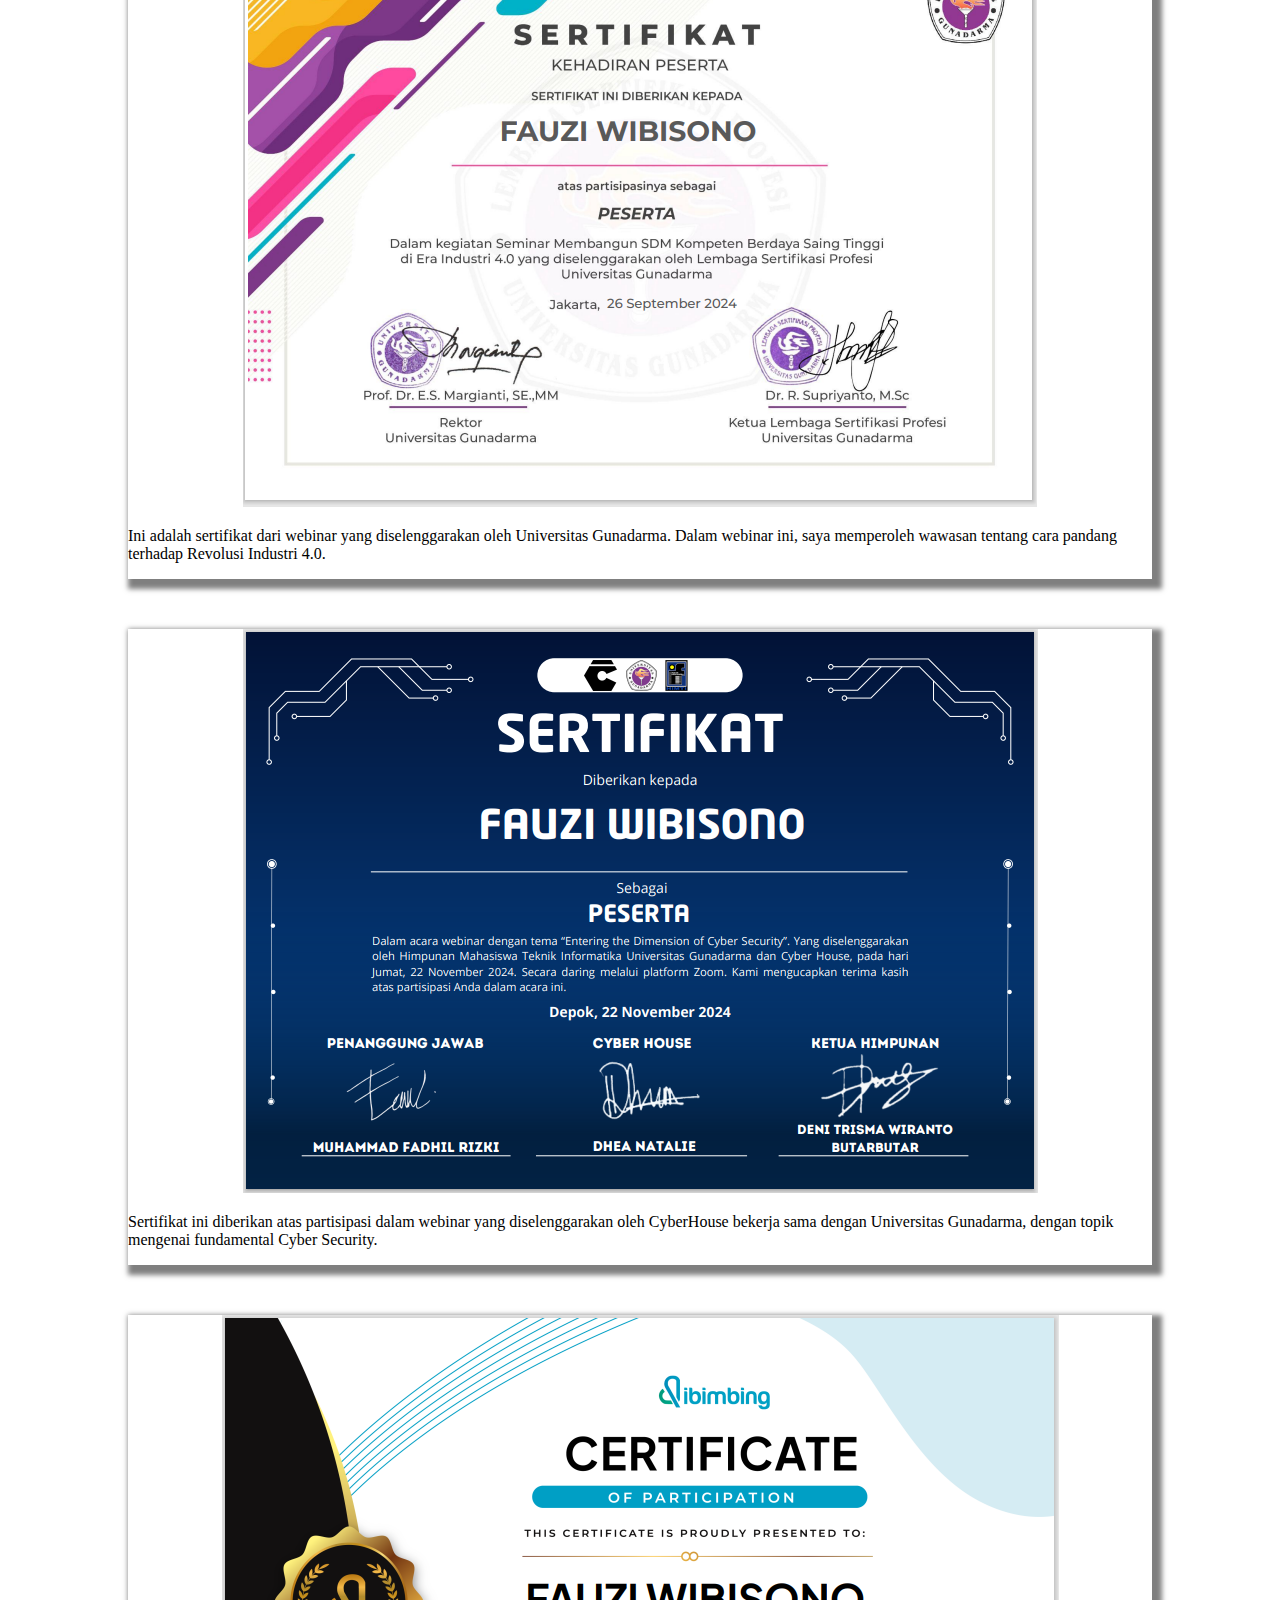
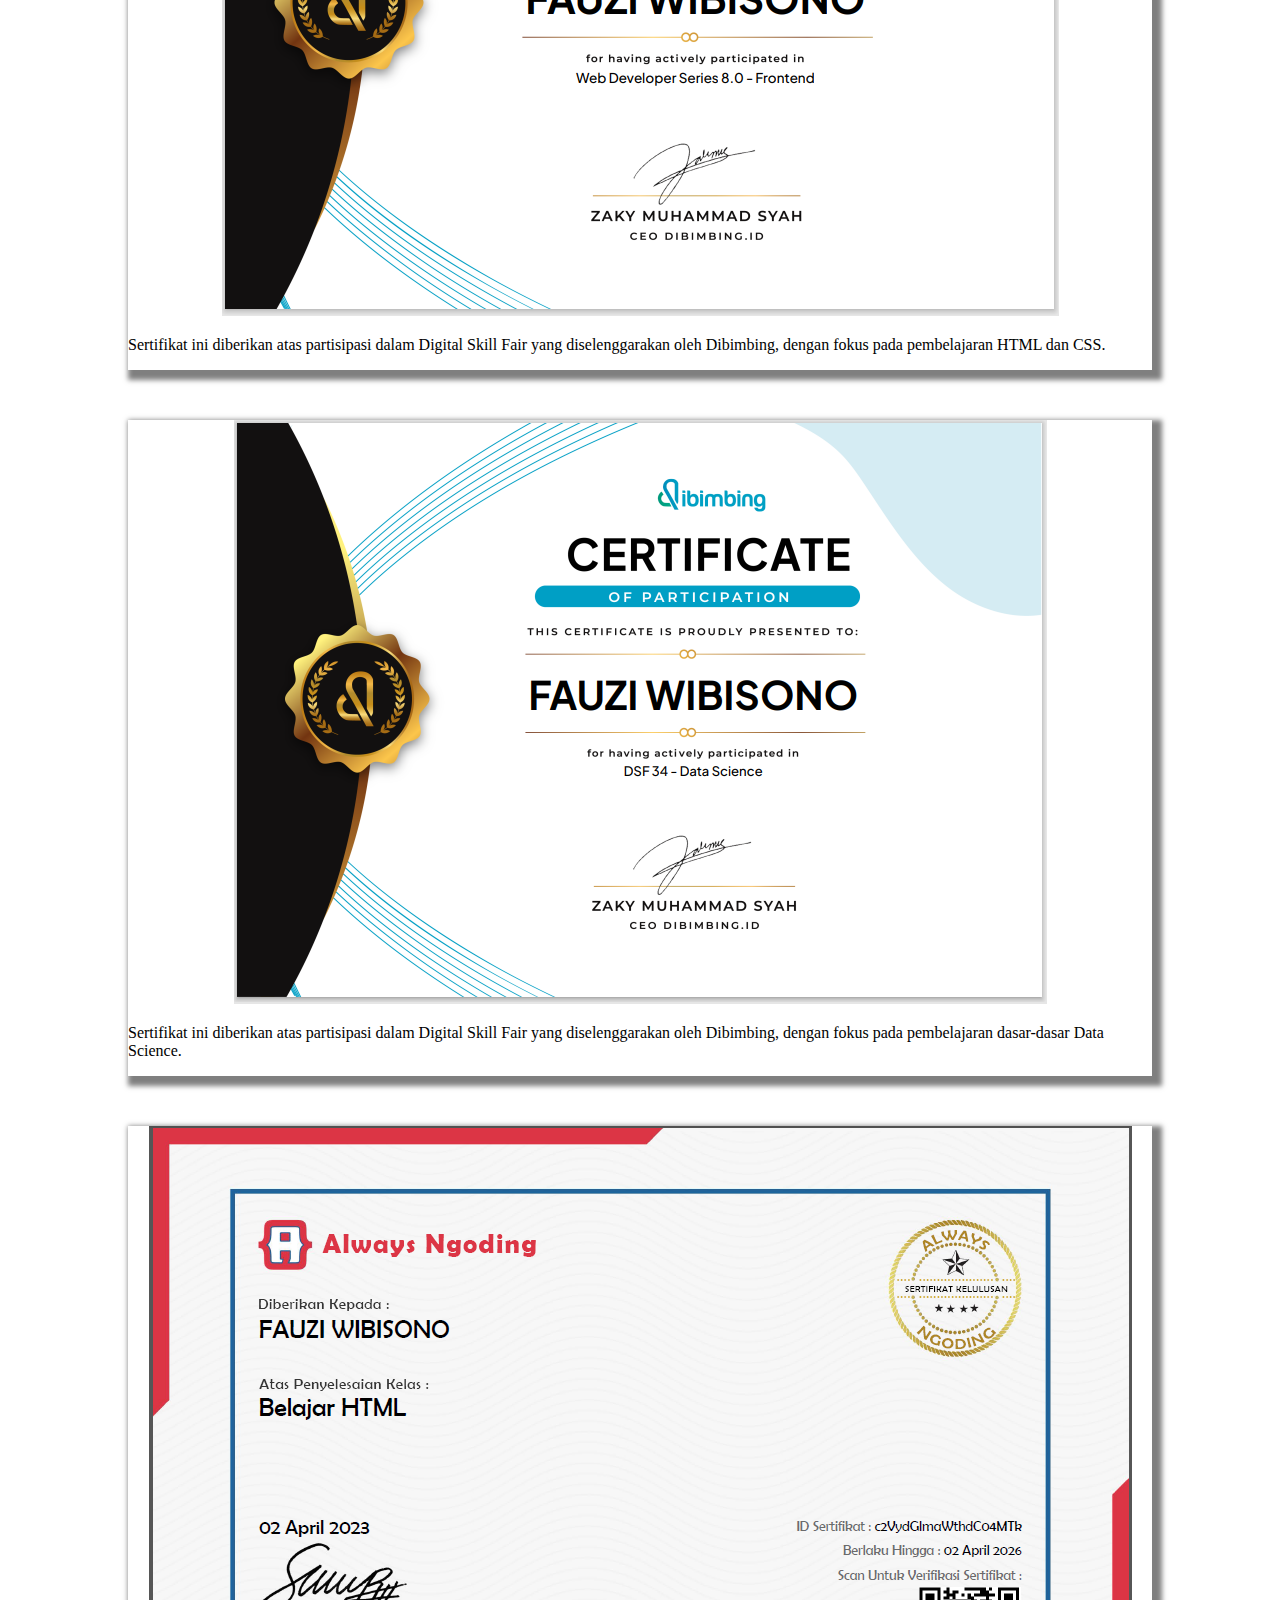
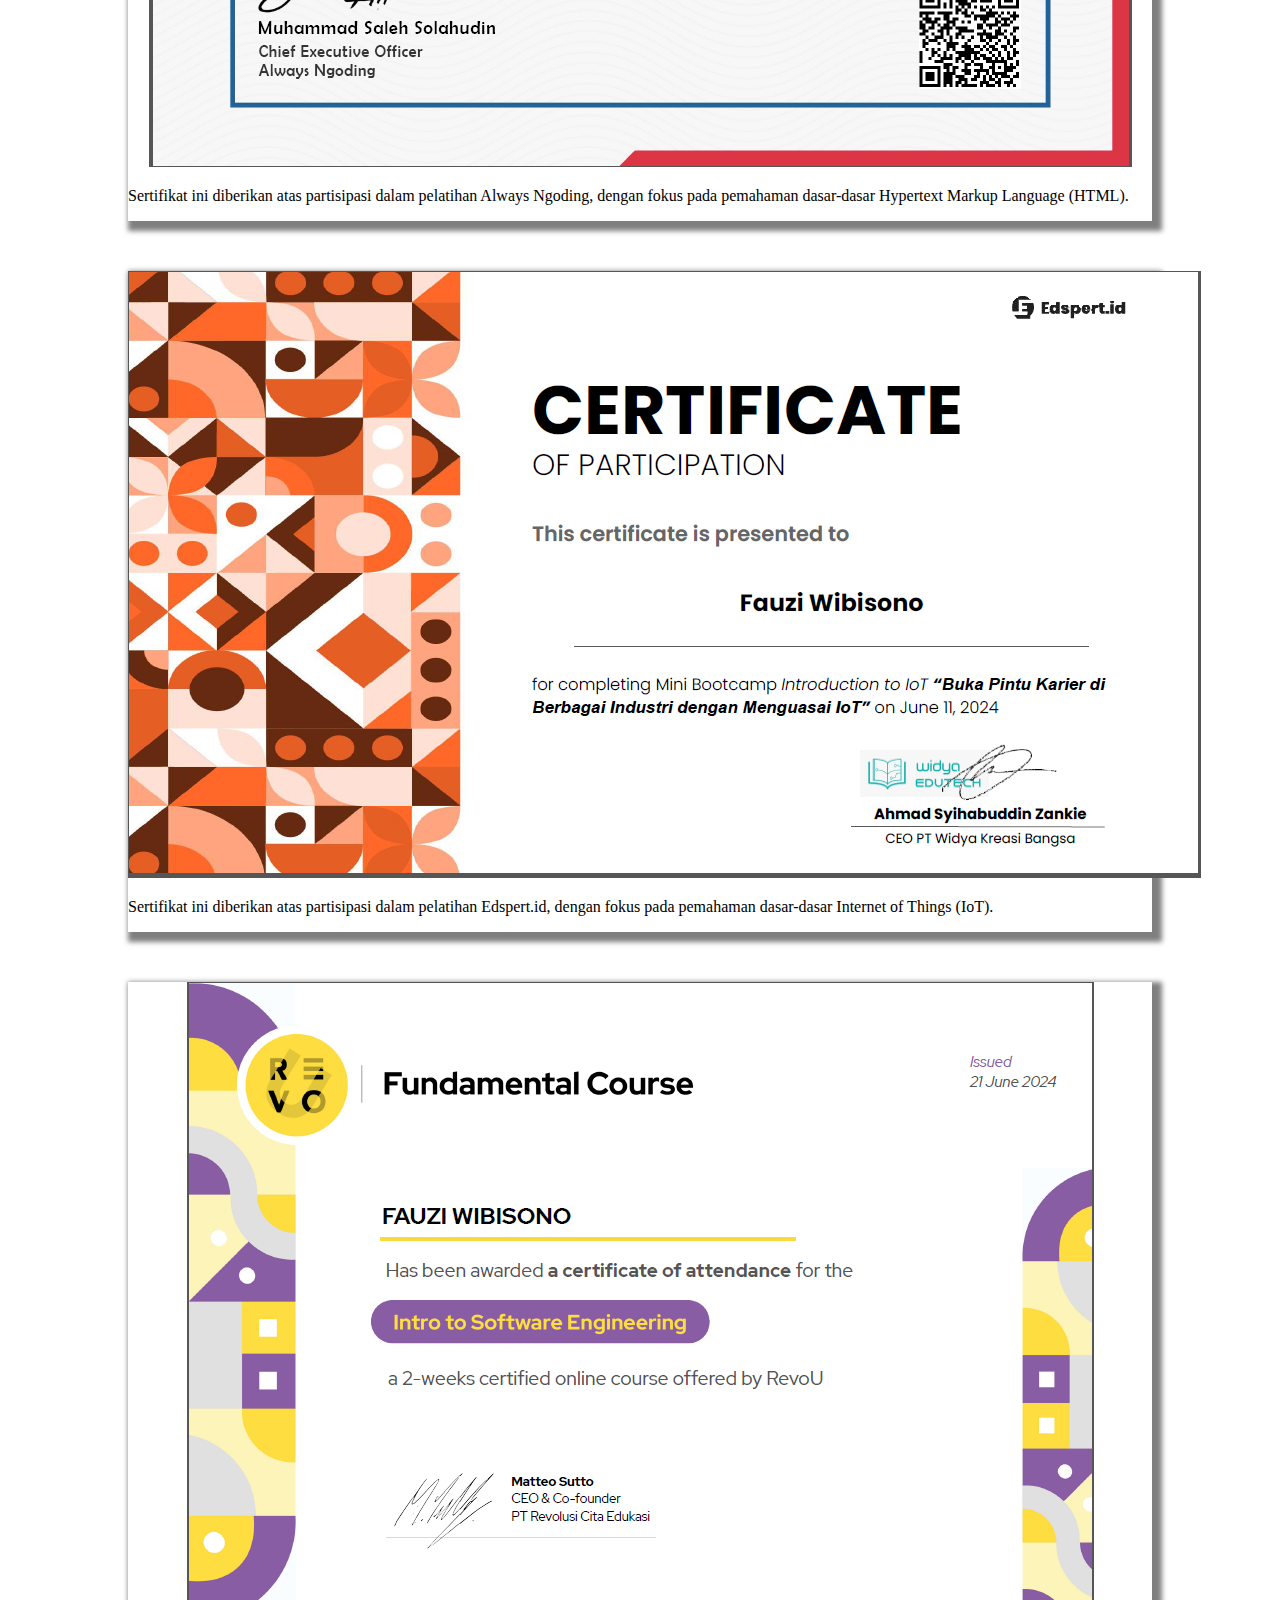
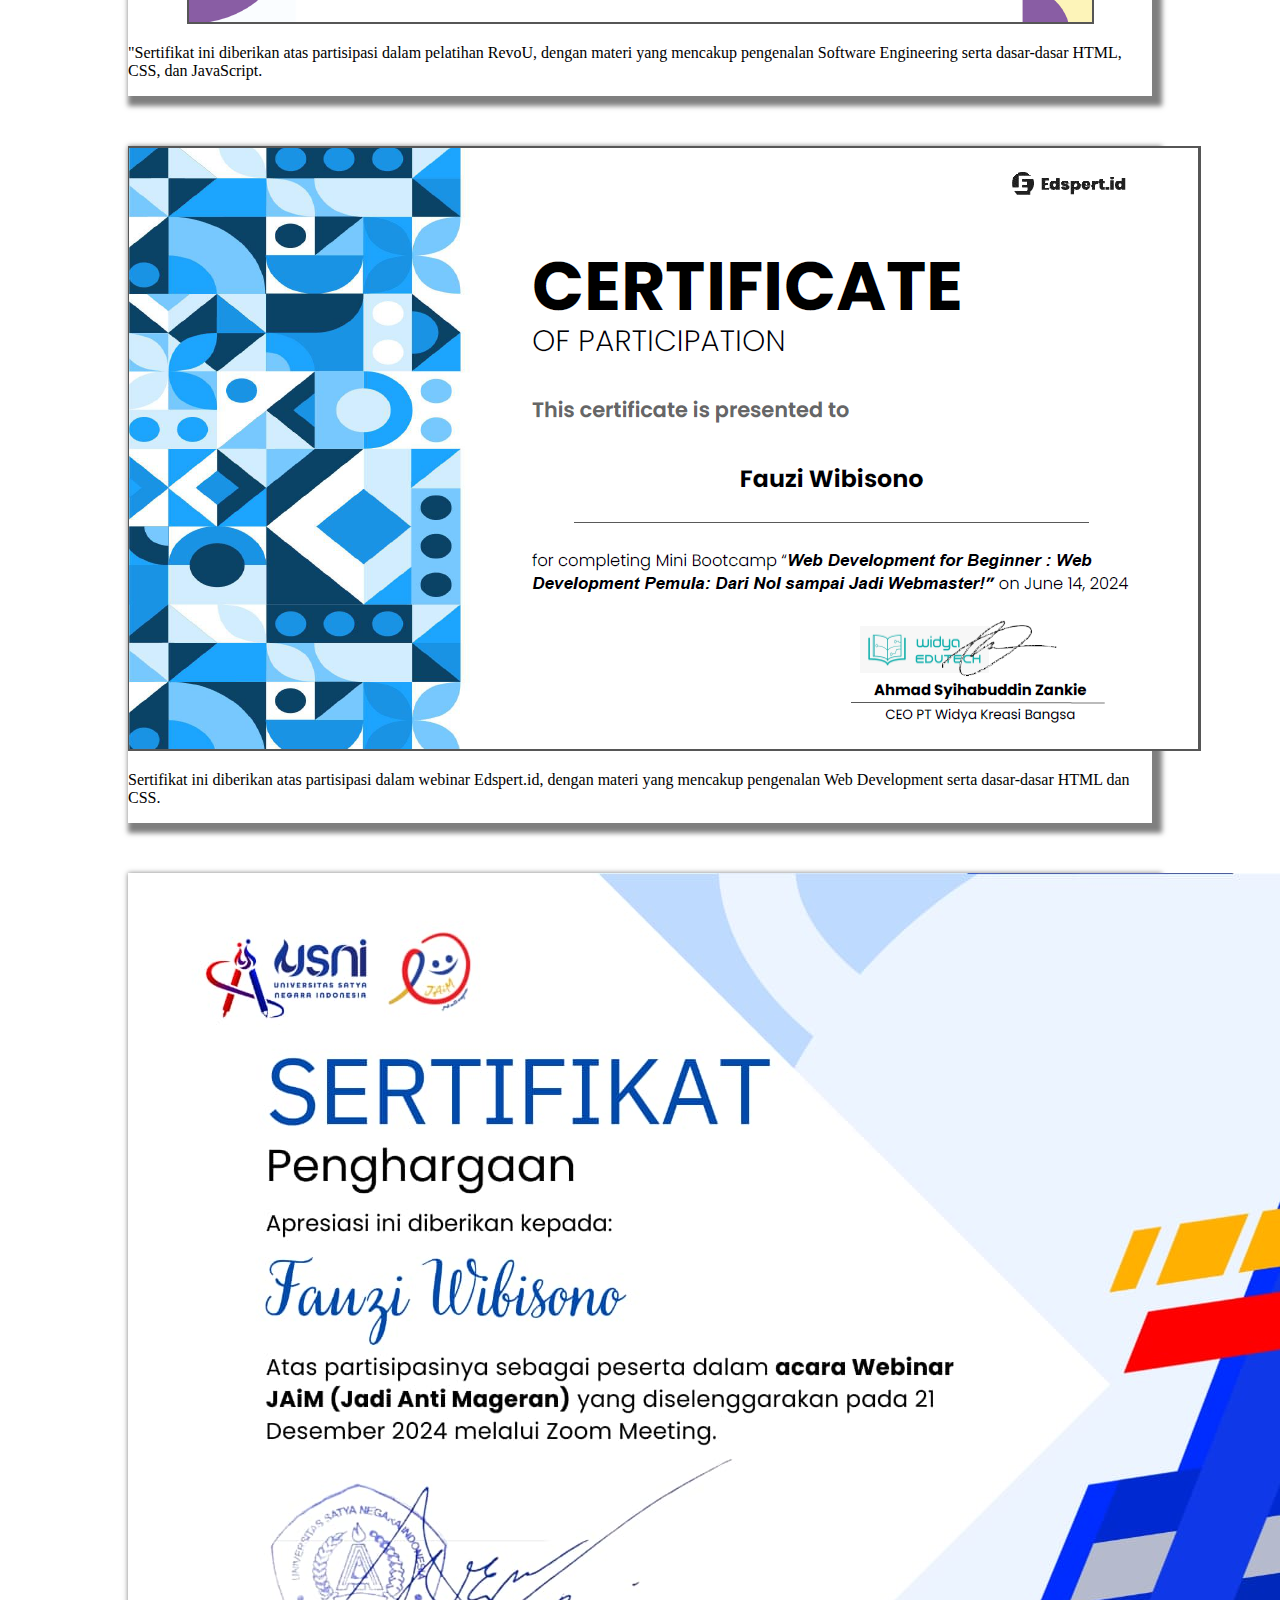
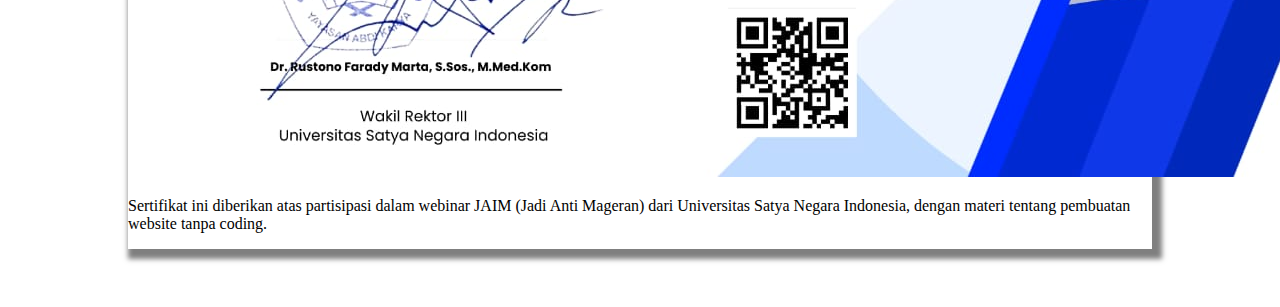
<file: sertifikat.html>
<!DOCTYPE html>
<html lang="en">
  <head>
    <meta charset="UTF-8" />
    <meta name="viewport" content="width=device-width, initial-scale=1.0" />
    <title>Fauzi - SertifikatPage</title>
    <link
      href="https://cdn.jsdelivr.net/npm/bootstrap@5.0.2/dist/css/bootstrap.min.css"
      rel="stylesheet"
      integrity="sha384-EVSTQN3/azprG1Anm3QDgpJLIm9Nao0Yz1ztcQTwFspd3yD65VohhpuuCOmLASjC"
      crossorigin="anonymous"
    />
    <link rel="stylesheet" href="style.css" />
  </head>
  <body>
    <!-- NAVBAR START -->
    <nav
      class="navbar navbar-expand-lg navbar-dark bg-dark"
      style="
        margin-bottom: 20px;
        position: fixed;
        z-index: 1000;
        width: 100%;
        top: 0;
        left: 0;
      "
    >
      <div class="container-fluid">
        <a class="navbar-brand" href="#">Navbar</a>
        <button
          class="navbar-toggler"
          type="button"
          data-bs-toggle="collapse"
          data-bs-target="#navbarNavDropdown"
          aria-controls="navbarNavDropdown"
          aria-expanded="false"
          aria-label="Toggle navigation"
        >
          <span class="navbar-toggler-icon"></span>
        </button>
        <div class="collapse navbar-collapse" id="navbarNavDropdown">
          <ul class="navbar-nav">
            <li class="nav-item">
              <a class="nav-link active" aria-current="page" href="index.html"
                >Home</a
              >
            </li>
            <li class="nav-item">
              <a class="nav-link" href="index.html">About</a>
            </li>
            <li class="nav-item">
              <a class="nav-link" href="index.html">Contact</a>
            </li>
            <li class="nav-item dropdown">
              <a
                class="nav-link dropdown-toggle"
                href="#"
                id="navbarDropdownMenuLink"
                role="button"
                data-bs-toggle="dropdown"
                aria-expanded="false"
              >
                Lainnya
              </a>
              <ul
                class="dropdown-menu"
                aria-labelledby="navbarDropdownMenuLink"
              >
                <li>
                  <a class="dropdown-item" href="gallery.html">Gallery</a>
                </li>
                <li>
                  <a class="dropdown-item" href="sosial.html">Sosial Media</a>
                </li>
              </ul>
            </li>
          </ul>
        </div>
      </div>
    </nav>
    <!-- NAVBAR END -->

    <!-- KONTEN START -->
    <div class="head-sertif">
      <div
        class="card border-primary"
        style="
          width: 80%;
          margin-bottom: 50px;
          box-shadow: 5px 5px 5px 5px rgba(0, 0, 0, 0.5);
        "
      >
        <a href="gambar/LULUSAN_TERBAIK.PNG"
          ><img
            src="gambar/LULUSAN_TERBAIK.PNG"
            class="card-img-top"
            alt="Lsp_Gundar"
          />
        </a>
        <div class="card-body">
          <p class="card-text" style="text-align: left">
            Sertifikat ini diberikan oleh SMK Mutiara Bangsa sebagai penghargaan kepada Lulusan Terbaik Jurusan Teknik Komputer dan Jaringan untuk tahun ajaran 2023/2024.
          </p>
        </div>
      </div>
      <div class="head-sertif">
        <div
          class="card border-primary"
          style="
            width: 80%;
            margin-bottom: 50px;
            box-shadow: 5px 5px 5px 5px rgba(0, 0, 0, 0.5);
          "
        >
          <a href="gambar/LSP1.PNG"
            ><img
              src="gambar/LSP1.PNG"
              class="card-img-top"
              alt="Lsp_Gundar"
            />
          </a>
          <div class="card-body">
            <p class="card-text" style="text-align: left">
              Ini adalah sertifikat dari LSP (Lembaga Sertifikasi Profesi) SMK Mutiara Bangsa yang bekerja sama dengan BNSP (Badan Nasional Sertifikasi Profesi), dengan logo Garuda di bagian atas. Sertifikat ini menunjukkan kompetensi KKNI Level II. Detail kompetensi yang saya capai dapat dilihat pada gambar bagian belakang.
              <br>
              <a href="gambar/LSP2.PNG">Cek Kompetensi Disini</a>
          </div>
        </div>
      <div
        class="card border-primary"
        style="
          width: 80%;
          margin-bottom: 50px;
          box-shadow: 5px 5px 5px 5px rgba(0, 0, 0, 0.5);
        "
      >
        <a href="gambar/lsp_gundar_4.0.PNG"
          ><img
            src="gambar/lsp_gundar_4.0.PNG"
            class="card-img-top"
            alt="Lsp_Gundar"
          />
        </a>
        <div class="card-body">
          <p class="card-text" style="text-align: left">
            Ini adalah sertifikat dari webinar yang diselenggarakan oleh Universitas Gunadarma. Dalam webinar ini, saya memperoleh wawasan tentang cara pandang terhadap Revolusi Industri 4.0.
          </p>
        </div>
      </div>
      <div
        class="card border-primary"
        style="
          width: 80%;
          margin-bottom: 50px;
          box-shadow: 5px 5px 5px 5px rgba(0, 0, 0, 0.5);
        "
      >
        <a href="gambar/cyber_house.PNG"
          ><img
            src="gambar/cyber_house.PNG"
            class="card-img-top"
            alt="CyberHouse"
          />
        </a>
        <div class="card-body">
          <p class="card-text" style="text-align: left">
            Sertifikat ini diberikan atas partisipasi dalam webinar yang diselenggarakan oleh CyberHouse bekerja sama dengan Universitas Gunadarma, dengan topik mengenai fundamental Cyber Security.
          </p>
        </div>
      </div>
      <div
        class="card border-primary"
        style="
          width: 80%;
          margin-bottom: 50px;
          box-shadow: 5px 5px 5px 5px rgba(0, 0, 0, 0.5);
        "
      >
        <a href="gambar/dibimbing_frontend.PNG"
          ><img
            src="gambar/dibimbing_frontend.PNG"
            class="card-img-top"
            alt="Frontend"
          />
        </a>
        <div class="card-body">
          <p class="card-text" style="text-align: left">
            Sertifikat ini diberikan atas partisipasi dalam Digital Skill Fair yang diselenggarakan oleh Dibimbing, dengan fokus pada pembelajaran HTML dan CSS.
          </p>
        </div>
      </div>
      <div
        class="card border-primary"
        style="
          width: 80%;
          margin-bottom: 50px;
          box-shadow: 5px 5px 5px 5px rgba(0, 0, 0, 0.5);
        "
      >
        <a href="gambar/dibimbing_dataScience.PNG"
          ><img
            src="gambar/dibimbing_dataScience.PNG"
            class="card-img-top"
            alt="DataScience"
          />
        </a>
        <div class="card-body">
          <p class="card-text" style="text-align: left">
            Sertifikat ini diberikan atas partisipasi dalam Digital Skill Fair yang diselenggarakan oleh Dibimbing, dengan fokus pada pembelajaran dasar-dasar Data Science.
          </p>
        </div>
      </div>

      <div
        class="card border-primary"
        style="
          width: 80%;
          margin-bottom: 50px;
          box-shadow: 5px 5px 5px 5px rgba(0, 0, 0, 0.5);
        "
      >
        <a href="gambar/always-ngoding.jpeg"
          ><img
            src="gambar/always-ngoding.jpeg"
            class="card-img-top"
            alt="always-ngoding.jpg"
          />
        </a>
        <div class="card-body">
          <p class="card-text" style="text-align: left">
            Sertifikat ini diberikan atas partisipasi dalam pelatihan Always Ngoding, dengan fokus pada pemahaman dasar-dasar Hypertext Markup Language (HTML).
          </p>
        </div>
      </div>
      <br />
      <div
        class="card border-primary"
        style="
          width: 80%;
          margin-bottom: 50px;
          box-shadow: 5px 5px 5px 5px rgba(0, 0, 0, 0.5);
        "
      >
        <a href="gambar/iot.jpeg"
          ><img src="gambar/iot.jpeg" class="card-img-top" alt="IOT" />
        </a>
        <div class="card-body">
          <p class="card-text" style="text-align: left">
            Sertifikat ini diberikan atas partisipasi dalam pelatihan Edspert.id, dengan fokus pada pemahaman dasar-dasar Internet of Things (IoT).
          </p>
        </div>
      </div>
      <br />
      <div
        class="card border-primary"
        style="
          width: 80%;
          margin-bottom: 50px;
          box-shadow: 5px 5px 5px 5px rgba(0, 0, 0, 0.5);
        "
      >
        <a href="gambar/revoU.PNG">
          <img src="gambar/revoU.PNG" class="card-img-top" alt="RevoU" />
        </a>
        <div class="card-body">
          <p class="card-text" style="text-align: left">
            "Sertifikat ini diberikan atas partisipasi dalam pelatihan RevoU, dengan materi yang mencakup pengenalan Software Engineering serta dasar-dasar HTML, CSS, dan JavaScript.
          </p>
        </div>
      </div>
      <br />
      <div
        class="card border-primary"
        style="
          width: 80%;
          margin-bottom: 50px;
          box-shadow: 5px 5px 5px 5px rgba(0, 0, 0, 0.5);
        "
      >
        <a href="gambar/web_dev.PNG"
          ><img src="gambar/web_dev.PNG" class="card-img-top" alt="WebDev" />
        </a>
        <div class="card-body">
          <p class="card-text" style="text-align: left">
            Sertifikat ini diberikan atas partisipasi dalam webinar Edspert.id, dengan materi yang mencakup pengenalan Web Development serta dasar-dasar HTML dan CSS.
          </p>
        </div>
      </div>
      <div class="card border-primary" style="width: 80%; margin-bottom: 50px; box-shadow: 5px 5px 5px 5px rgba(0, 0, 0, 0.5);">
        <a href="gambar/JAIM_USNI.jpg"
          ><img
            src="gambar/JAIM_USNI.jpg"
            class="card-img-top"
            alt="Jaim_Usni.jpg"
          />
        </a>
        <div class="card-body">
          <p class="card-text" style="text-align: left">
            Sertifikat ini diberikan atas partisipasi dalam webinar JAIM (Jadi Anti Mageran) dari Universitas Satya Negara Indonesia, dengan materi tentang pembuatan website tanpa coding.
          </p>
        </div>
      </div>
    </div>
    <!-- KONTEN END -->
  </body>

  <script
    src="https://cdn.jsdelivr.net/npm/bootstrap@5.0.2/dist/js/bootstrap.bundle.min.js"
    integrity="sha384-MrcW6ZMFYlzcLA8Nl+NtUVF0sA7MsXsP1UyJoMp4YLEuNSfAP+JcXn/tWtIaxVXM"
    crossorigin="anonymous"
  ></script>
</html>
</file>
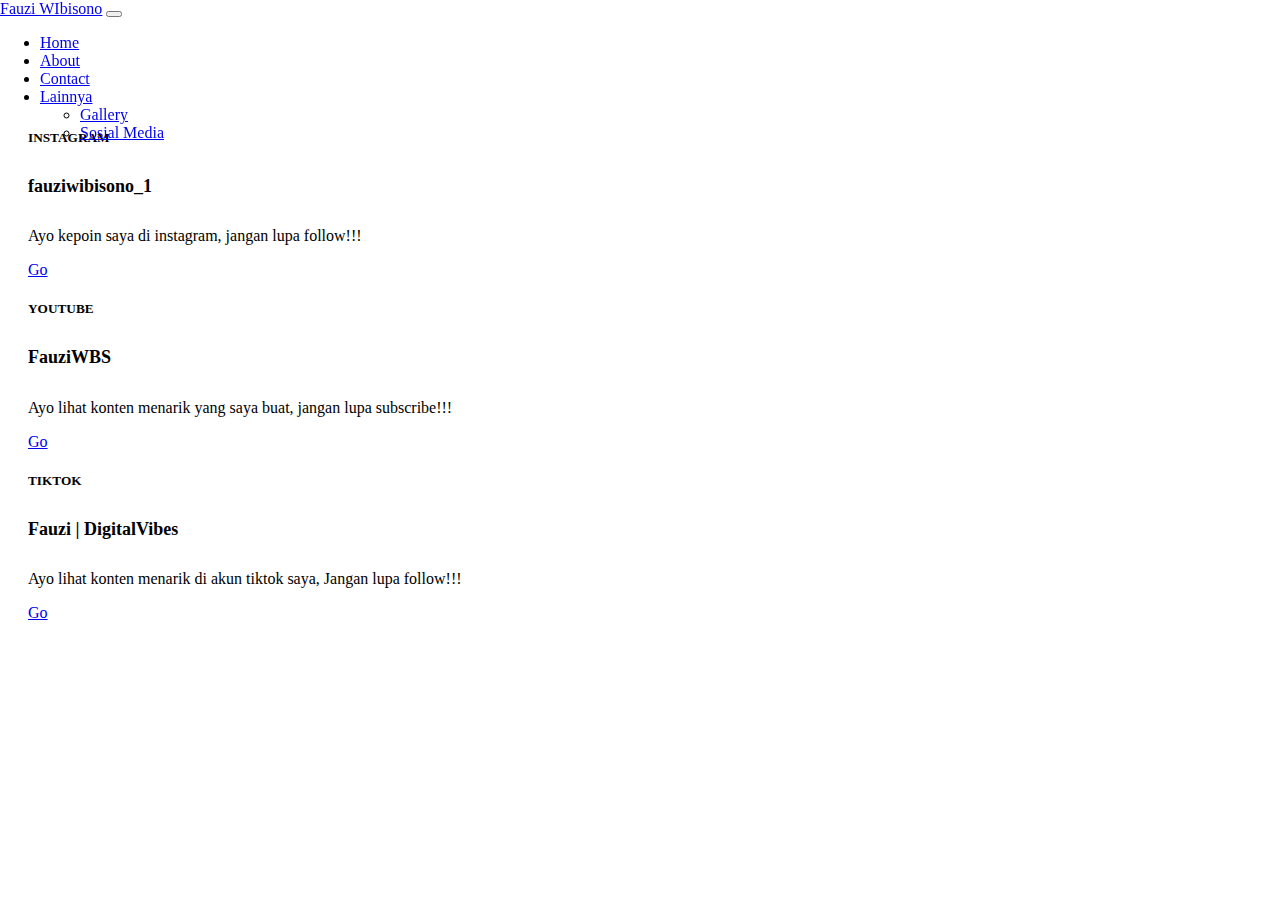
<file: sosial.html>
<!DOCTYPE html>
<html lang="en">
  <head>
    <meta charset="UTF-8" />
    <meta name="viewport" content="width=device-width, initial-scale=1.0" />
    <title>Fauzi - SosmedPage</title>
    <link
      href="https://cdn.jsdelivr.net/npm/bootstrap@5.0.2/dist/css/bootstrap.min.css"
      rel="stylesheet"
      integrity="sha384-EVSTQN3/azprG1Anm3QDgpJLIm9Nao0Yz1ztcQTwFspd3yD65VohhpuuCOmLASjC"
      crossorigin="anonymous"
    />
    <link rel="stylesheet" href="style.css" />
  </head>
  <body>
    <nav
      class="navbar navbar-expand-lg navbar-dark bg-dark"
      style="
        margin-bottom: 20px;
        position: fixed;
        z-index: 1000;
        width: 100%;
        top: 0;
        left: 0;
      "
    >
      <div class="container-fluid">
        <a class="navbar-brand" href="#">Fauzi WIbisono</a>
        <button
          class="navbar-toggler"
          type="button"
          data-bs-toggle="collapse"
          data-bs-target="#navbarNavDropdown"
          aria-controls="navbarNavDropdown"
          aria-expanded="false"
          aria-label="Toggle navigation"
        >
          <span class="navbar-toggler-icon"></span>
        </button>
        <div class="collapse navbar-collapse" id="navbarNavDropdown">
          <ul class="navbar-nav">
            <li class="nav-item">
              <a class="nav-link active" aria-current="page" href="index.html"
                >Home</a
              >
            </li>
            <li class="nav-item">
              <a class="nav-link" href="index.html">About</a>
            </li>
            <li class="nav-item">
              <a class="nav-link" href="index.html">Contact</a>
            </li>
            <li class="nav-item dropdown">
              <a
                class="nav-link dropdown-toggle"
                href="#"
                id="navbarDropdownMenuLink"
                role="button"
                data-bs-toggle="dropdown"
                aria-expanded="false"
              >
                Lainnya
              </a>
              <ul
                class="dropdown-menu"
                aria-labelledby="navbarDropdownMenuLink"
              >
                <li>
                  <a class="dropdown-item" href="gallery.html">Gallery</a>
                </li>
                <li>
                  <a class="dropdown-item" href="sosial.html">Sosial Media</a>
                </li>
              </ul>
            </li>
          </ul>
        </div>
      </div>
    </nav>

    <!-- KONTEN START -->
    <div class="head-sosmed">
      <div class="card border-info mb-4">
        <div class="card">
          <h5 class="card-header text-center">INSTAGRAM</h5>
          <div class="card-body">
            <h5 class="card-title">fauziwibisono_1</h5>
            <p class="card-text">
              Ayo kepoin saya di instagram, jangan lupa follow!!!
            </p>
            <a
              href="https://instagram.com/fauziwibisono_1"
              class="btn btn-primary"
              >Go</a
            >
          </div>
        </div>
      </div>

      <div class="card border-info mb-4">
        <div class="card">
          <h5 class="card-header text-center">YOUTUBE</h5>
          <div class="card-body">
            <h5 class="card-title">FauziWBS</h5>
            <p class="card-text">
              Ayo lihat konten menarik yang saya buat, jangan lupa subscribe!!!
            </p>
            <a
              href="https://youtube.com/channel/UCfUAEdsGzQ4Uj6znsIW1SgQ"
              class="btn btn-primary"
              >Go</a
            >
          </div>
        </div>
      </div>

      <div class="card border-info mb-4">
        <div class="card">
          <h5 class="card-header text-center">TIKTOK</h5>
          <div class="card-body">
            <h5 class="card-title">Fauzi | DigitalVibes</h5>
            <p class="card-text">
              Ayo lihat konten menarik di akun tiktok saya, Jangan lupa
              follow!!!
            </p>
            <a
              href="https://www.tiktok.com/@ozif1_?_t=ZS-8tWo6CDXtA2&_r=1"
              class="btn btn-primary"
              >Go</a
            >
          </div>
        </div>
      </div>
    </div>

    <!-- KONTEN END -->
  </body>

  <script
    src="https://cdn.jsdelivr.net/npm/bootstrap@5.0.2/dist/js/bootstrap.bundle.min.js"
    integrity="sha384-MrcW6ZMFYlzcLA8Nl+NtUVF0sA7MsXsP1UyJoMp4YLEuNSfAP+JcXn/tWtIaxVXM"
    crossorigin="anonymous"
  ></script>
</html>
</file>
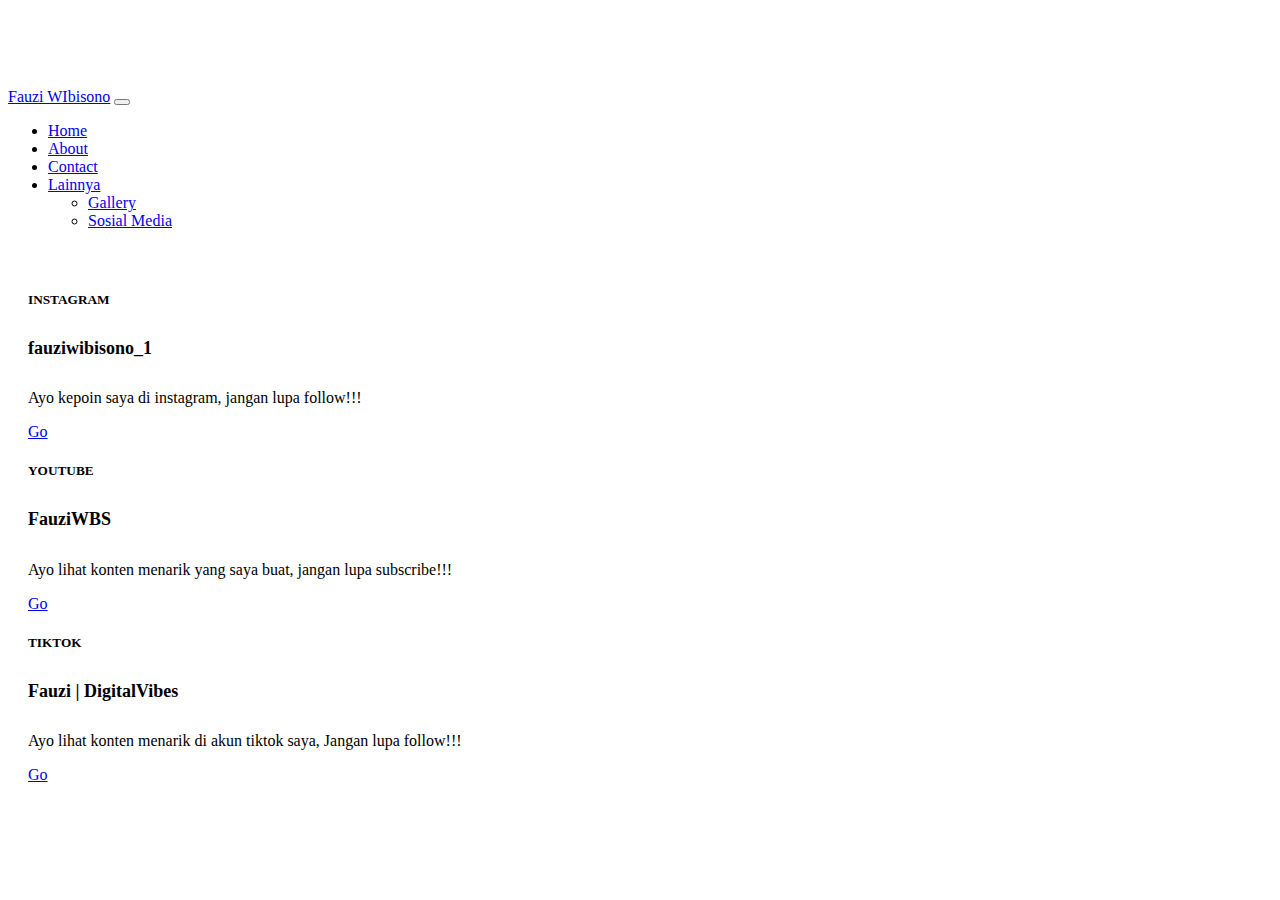
<file: sosmed.html>
<!DOCTYPE html>
<html lang="en">
  <head>
    <meta charset="UTF-8" />
    <meta name="viewport" content="width=device-width, initial-scale=1.0" />
    <title>Fauzi - SosmedPage</title>
    <link
      href="https://cdn.jsdelivr.net/npm/bootstrap@5.0.2/dist/css/bootstrap.min.css"
      rel="stylesheet"
      integrity="sha384-EVSTQN3/azprG1Anm3QDgpJLIm9Nao0Yz1ztcQTwFspd3yD65VohhpuuCOmLASjC"
      crossorigin="anonymous"
    />
    <link rel="stylesheet" href="../style.css" />
  </head>
  <body>
    <nav
      class="navbar navbar-expand-lg navbar-dark bg-dark"
      style="margin-bottom: 20px"
    >
      <div class="container-fluid">
        <a class="navbar-brand" href="#">Fauzi WIbisono</a>
        <button
          class="navbar-toggler"
          type="button"
          data-bs-toggle="collapse"
          data-bs-target="#navbarNavDropdown"
          aria-controls="navbarNavDropdown"
          aria-expanded="false"
          aria-label="Toggle navigation"
        >
          <span class="navbar-toggler-icon"></span>
        </button>
        <div class="collapse navbar-collapse" id="navbarNavDropdown">
          <ul class="navbar-nav">
            <li class="nav-item">
              <a class="nav-link active" aria-current="page" href="/">Home</a>
            </li>
            <li class="nav-item">
              <a class="nav-link" href="/">About</a>
            </li>
            <li class="nav-item">
              <a class="nav-link" href="/">Contact</a>
            </li>
            <li class="nav-item dropdown">
              <a
                class="nav-link dropdown-toggle"
                href="#"
                id="navbarDropdownMenuLink"
                role="button"
                data-bs-toggle="dropdown"
                aria-expanded="false"
              >
                Lainnya
              </a>
              <ul
                class="dropdown-menu"
                aria-labelledby="navbarDropdownMenuLink"
              >
                <li>
                  <a class="dropdown-item" href="gallery.html">Gallery</a>
                </li>
                <li>
                  <a class="dropdown-item" href="sosmed.html">Sosial Media</a>
                </li>
              </ul>
            </li>
          </ul>
        </div>
      </div>
    </nav>

    <!-- KONTEN START -->
    <div class="head-sosmed">
      <div class="card border-info mb-4">
        <div class="card">
          <h5 class="card-header text-center">INSTAGRAM</h5>
          <div class="card-body">
            <h5 class="card-title">fauziwibisono_1</h5>
            <p class="card-text">
              Ayo kepoin saya di instagram, jangan lupa follow!!!
            </p>
            <a
              href="https://instagram.com/fauziwibisono_1"
              class="btn btn-primary"
              >Go</a
            >
          </div>
        </div>
      </div>

      <div class="card border-info mb-4">
        <div class="card">
          <h5 class="card-header text-center">YOUTUBE</h5>
          <div class="card-body">
            <h5 class="card-title">FauziWBS</h5>
            <p class="card-text">
              Ayo lihat konten menarik yang saya buat, jangan lupa subscribe!!!
            </p>
            <a
              href="https://youtube.com/channel/UCfUAEdsGzQ4Uj6znsIW1SgQ"
              class="btn btn-primary"
              >Go</a
            >
          </div>
        </div>
      </div>

      <div class="card border-info mb-4">
        <div class="card">
          <h5 class="card-header text-center">TIKTOK</h5>
          <div class="card-body">
            <h5 class="card-title">Fauzi | DigitalVibes</h5>
            <p class="card-text">
              Ayo lihat konten menarik di akun tiktok saya, Jangan lupa
              follow!!!
            </p>
            <a
              href="https://www.tiktok.com/@ozif1_?_t=ZS-8tWo6CDXtA2&_r=1"
              class="btn btn-primary"
              >Go</a
            >
          </div>
        </div>
      </div>
    </div>

    <!-- KONTEN END -->
  </body>

  <script
    src="https://cdn.jsdelivr.net/npm/bootstrap@5.0.2/dist/js/bootstrap.bundle.min.js"
    integrity="sha384-MrcW6ZMFYlzcLA8Nl+NtUVF0sA7MsXsP1UyJoMp4YLEuNSfAP+JcXn/tWtIaxVXM"
    crossorigin="anonymous"
  ></script>
</html>
</file>
<file: style.css>
body {
  padding-top: 80px;
}

.top {
  padding-top: 56px;
}

.rounded-circle {
  width: 20%;
  margin-top: 20px;
  border-radius: 100px;
}

.name-home {
  margin-top: 10px;
  margin-bottom: 50px;
}

.home-about {
  background: linear-gradient(to right, #f0f0f0, #d9d9d9);
}

.home-kontak {
  padding-top: 60px;
  margin-top: 60px;
  margin-bottom: 40px;
}

.headline {
  text-align: center;
}

.headline h5 {
  margin-top: 20px;
}

.container {
  max-width: 1200px;
  margin: 0 auto;
  padding: 70px 0;
}

.card-head {
  display: flex;
  flex-wrap: wrap;
  justify-content: center;
  text-align: center;
  gap: 15px;
  margin-top: 30px;
}

.card-item {
  text-align: center;
  width: 25%;
  min-height: 200px;
  max-height: 300px;
  background: #f7f7f7;
  color: #222;
  padding: 24px;
  box-shadow: 2px 5px 5px 1px rgba(0, 0, 0, 0.5);
}

.card-title {
  font-size: 18px;
  font-weight: bolder;
}

.card-description {
  font-size: 14px;
  margin-top: 4px;
}

.icon {
  width: 75px;
  height: 75px;
  margin: 10px;
  padding: 4px;
}

.body-kontak {
  display: flex;
  flex-wrap: wrap;
  justify-content: center;
  align-items: center;
  text-align: center;
  margin-top: 30px;
}

.kontak-email {
  margin-right: 30%;
}

.head-sertif {
  display: flex;
  flex-wrap: wrap;
  justify-content: center;
  align-items: center;
  text-align: center;
}

.head-project {
  display: flex;
  flex-wrap: wrap;
  justify-content: center;
  align-items: center;
  text-align: center;
  margin-top: 20px;
  gap: 40px;
  margin-bottom: 20px;
}

.head-sosmed {
  padding: 20px;
}

@media screen and (max-width: 500px) {
  .rounded-circle {
    width: 100%;
  }
  .body-kontak {
    flex-direction: column;
    gap: 0;
  }

  .head-project {
    flex-direction: column;
    width: 100%;
  }

  .kontak-email {
    margin-right: 0;
    margin-bottom: 20px;
    margin-top: 20px;
  }

  .home-page {
    padding: 39px;
  }

  .card-head {
    flex-direction: column;
  }

  .card-item {
    width: 100%;
    padding: 10px;
  }
}
</file>
